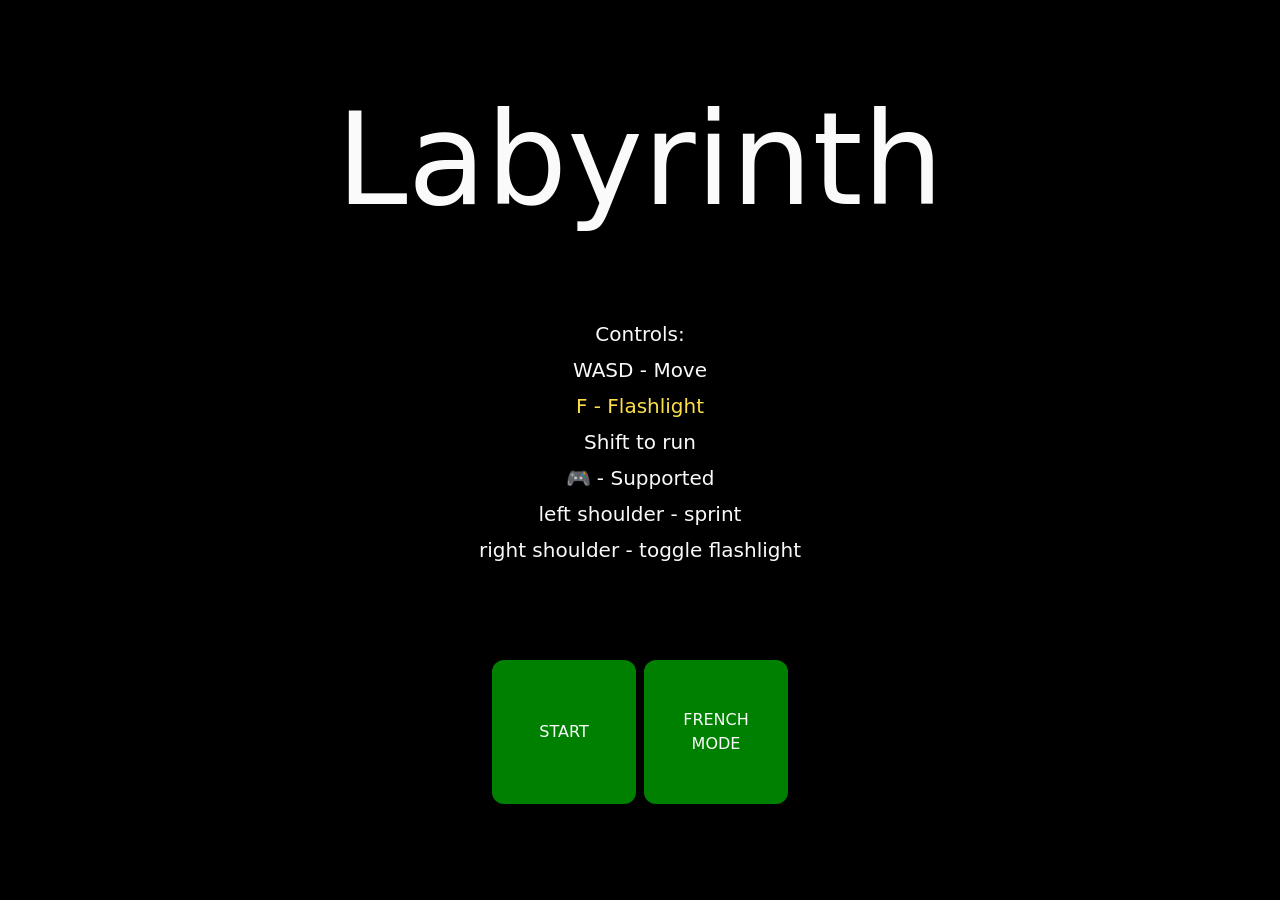
<file: index.html>
<!DOCTYPE html>
<html lang="en">
  <head>
    <meta charset="UTF-8" />
    <meta name="viewport" content="width=device-width, initial-scale=1.0" />
    <script type="module" crossorigin src="/assets/index-BLLJZjrO.js"></script>
    <link rel="stylesheet" crossorigin href="/assets/index-CUTJEWu5.css">
  </head>
  <body class="fullbody overflow-hidden">
    <div id="root" style="height: 100%!important;"></div>
  </body>
</html>
</file>
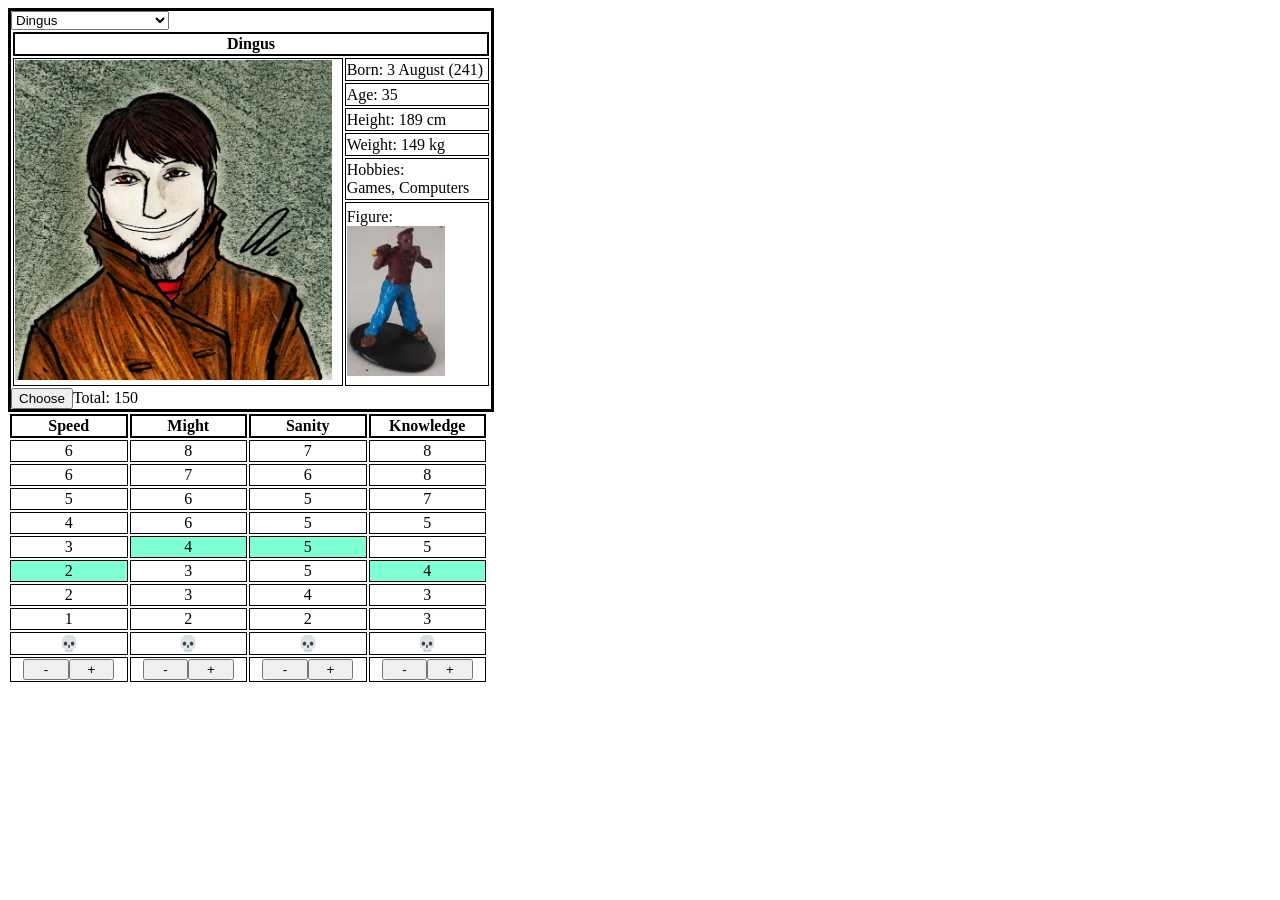
<file: hauntedhouse/index.html>
<!DOCTYPE html>
<html lang="en">
<head>
    <meta charset="UTF-8">
    <title>Haunted house on the hill helper</title>
</head>
<style>
    div {
        border-style: solid;
        border-color: black;
    }
    th {
        border-style: solid;
        border-color: black;
        border-width: 2px;
    }
    td {
        border-style: solid;
        border-color: black;
        border-width: 1px;
    }
    .chosen{
        background: aquamarine;
    }

</style>
<body>
<span id="papa">
<div id="infobox" style="max-width: 480px">
    <select name="Investigators" id="invest" onchange="updateInfobox()"></select>
    <table style="width: 100%">
        <tr>
            <th id="inv-name" colspan=2></th>
        </tr>
        <tr>
            <td rowspan=6><img id="inv-image" style="max-height: 320px"></td>

            <td id="inv-bday"></td>
        </tr>
        <tr>
            <td id="inv-age">Age:</td>
        </tr>
        <tr>
            <td id="inv-height">Height:</td>
        </tr>
        <tr>
            <td id="inv-weight">Weight:</td>
        </tr>
        <tr>
            <td id="inv-hobbies">Hobbies:</td>
        </tr>
        <tr>
            <td>Figure:<br><img id="inv-figure" style="max-height: 150px" src=""></td>
        </tr>
    </table>
    <span id="hidebox"><button onclick="hideInfobox()">Choose</button><span id="inv-total"></span></span>
</div>
<table style="width: 480px" id="stats">
    <tr>
        <th style="width: 25%">Speed</th><th style="width: 25%">Might</th><th style="width: 25%">Sanity</th><th style="width: 25%">Knowledge</th>
    </tr>
</table>
<script src="./investigators.js"></script>
<script>
  investigators.forEach(AddToSelect);
  BuildTable();
  updateInfobox();
</script>
</span>
</body>
</html>
</file>
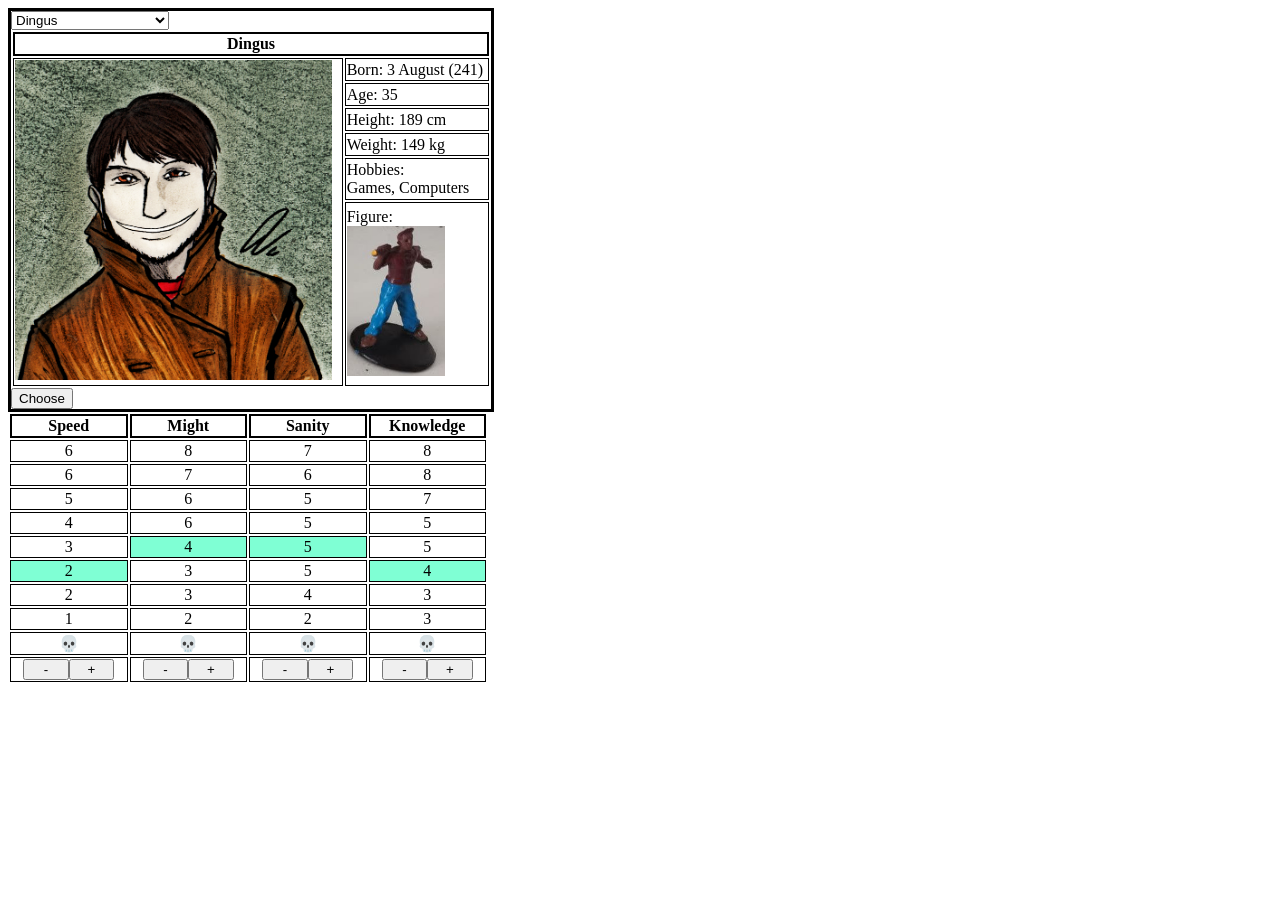
<file: hauntedhouse/investigators/index.html>
<!DOCTYPE html>
<html lang="en">
<head>
    <meta charset="UTF-8">
    <title>Haunted house on the hill helper</title>
</head>
<style>
    div {
        border-style: solid;
        border-color: black;
    }
    th {
        border-style: solid;
        border-color: black;
        border-width: 2px;
    }
    td {
        border-style: solid;
        border-color: black;
        border-width: 1px;
    }
    .chosen{
        background: aquamarine;
    }

</style>
<body>
<span id="papa">
<div id="infobox" style="max-width: 480px">
    <select name="Investigators" id="invest" onchange="updateInfobox()"></select>
    <table style="width: 100%">
        <tr>
            <th id="inv-name" colspan=2></th>
        </tr>
        <tr>
            <td rowspan=6><img id="inv-image" style="max-height: 320px"></td>

            <td id="inv-bday"></td>
        </tr>
        <tr>
            <td id="inv-age">Age:</td>
        </tr>
        <tr>
            <td id="inv-height">Height:</td>
        </tr>
        <tr>
            <td id="inv-weight">Weight:</td>
        </tr>
        <tr>
            <td id="inv-hobbies">Hobbies:</td>
        </tr>
        <tr>
            <td>Figure:<br><img id="inv-figure" style="max-height: 150px" src=""></td>
        </tr>
    </table>
    <span id="hidebox"><button onclick="hideInfobox()">Choose</button><span id="inv-total"></span></span>
</div>
<table style="width: 480px" id="stats">
    <tr>
        <th style="width: 25%">Speed</th><th style="width: 25%">Might</th><th style="width: 25%">Sanity</th><th style="width: 25%">Knowledge</th>
    </tr>
</table>
<script src="investigators.js"></script>
<script>
  investigators.forEach(AddToSelect);
  BuildTable();
  updateInfobox();
</script>
</span>
</body>
</html>
</file>
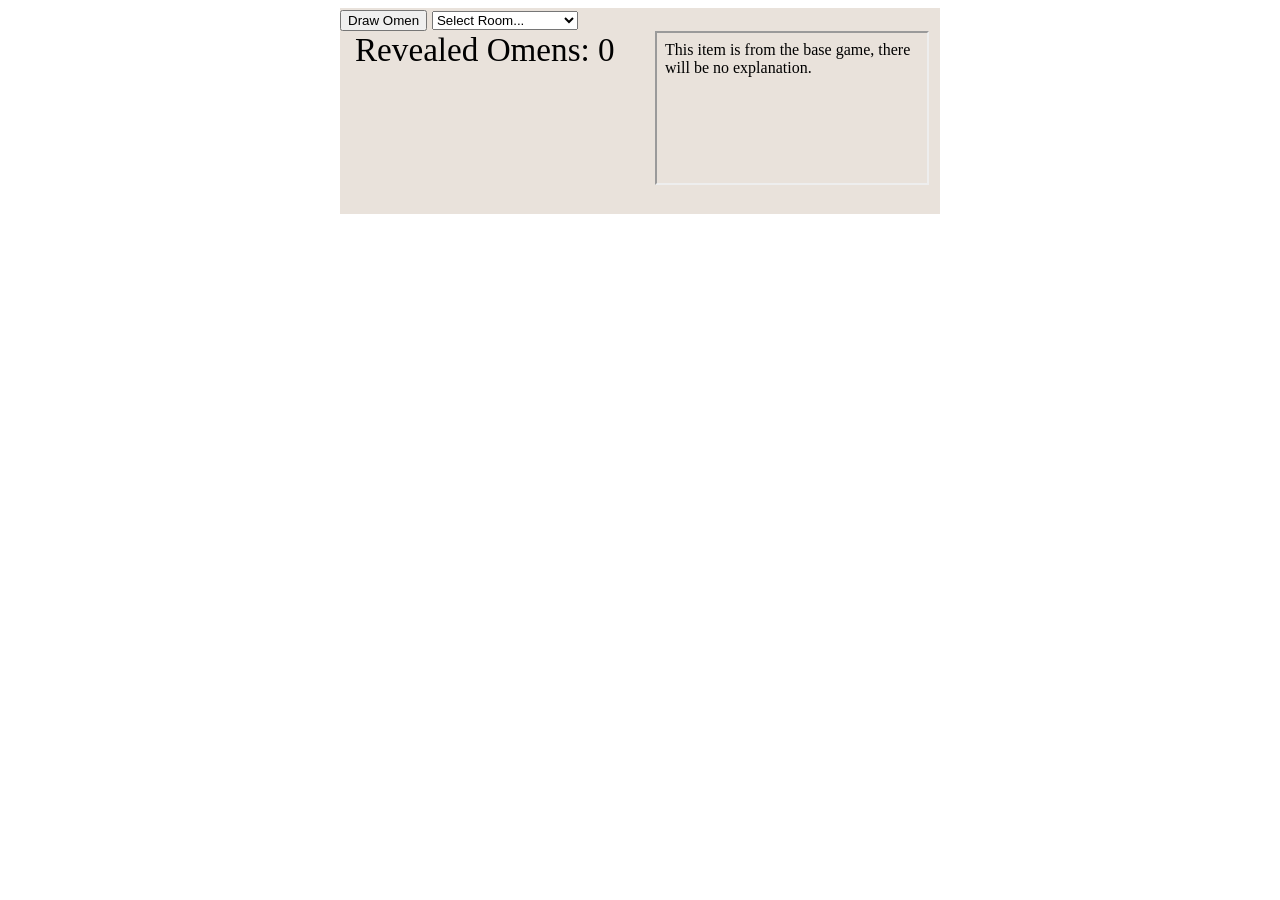
<file: hauntedhouse/omens/index.html>
<!DOCTYPE html>
<html lang="en">
<head>
    <meta charset="UTF-8">
    <title>Omens</title>
</head>
<style>

    .bignfat{
        font-size: xx-large;
    }
    div{
        font-size: larger;
    }
    .parent { display: flex; }
    .parent > div {margin: 0 auto; align-items: stretch; height: 100%; width:45%; }
	.tip{
		margin: 0 auto;
		max-width: 500px;
		background: #e9e2db;
	}
</style>
<body>
<div class="tip" style="margin: 0 auto; max-width: 600px">
<button onclick="addOmen()">Draw Omen</button>
<select id="room" onchange="getHaunt()">
    <option value="NULL">Select Room...</option>
    <option value="Abandoned_Room">Abandoned Room</option>
    <option value="Balcony">Balcony</option>
    <option value="Catacombs">Catacombs</option>
    <option value="Charred_Room">Charred Room</option>
    <option value="Dining_Room">Dining Room</option>
    <option value="Furnace_Room">Furnace Room</option>
    <option value="Gallery">Gallery</option>
    <option value="Gymnasium">Gymnasium</option>
    <option value="Junk_Room">Junk Room</option>
    <option value="Kitchen">Kitchen</option>
    <option value="Master_Bedroom">Master Bedroom</option>
    <option value="Pentagram_Chamber">Pentagram Chamber</option>
    <option value="Servants_Quarters">Servant's Quarters</option>
</select>
<div class="parent">
        <div id="omens" >
            <div>Revealed Omens: <span id="omenCount">0</span></div>
        </div>
    <div>
        <iframe id="expl" width="100%" height="100%" src="description/basic.html"></iframe>
    </div>
</div>
<script src="./omens.js"></script><br>
<span class="bignfat" id="haunt"></span>
</div>
	<script>

</script>
</body>
</html>
</file>
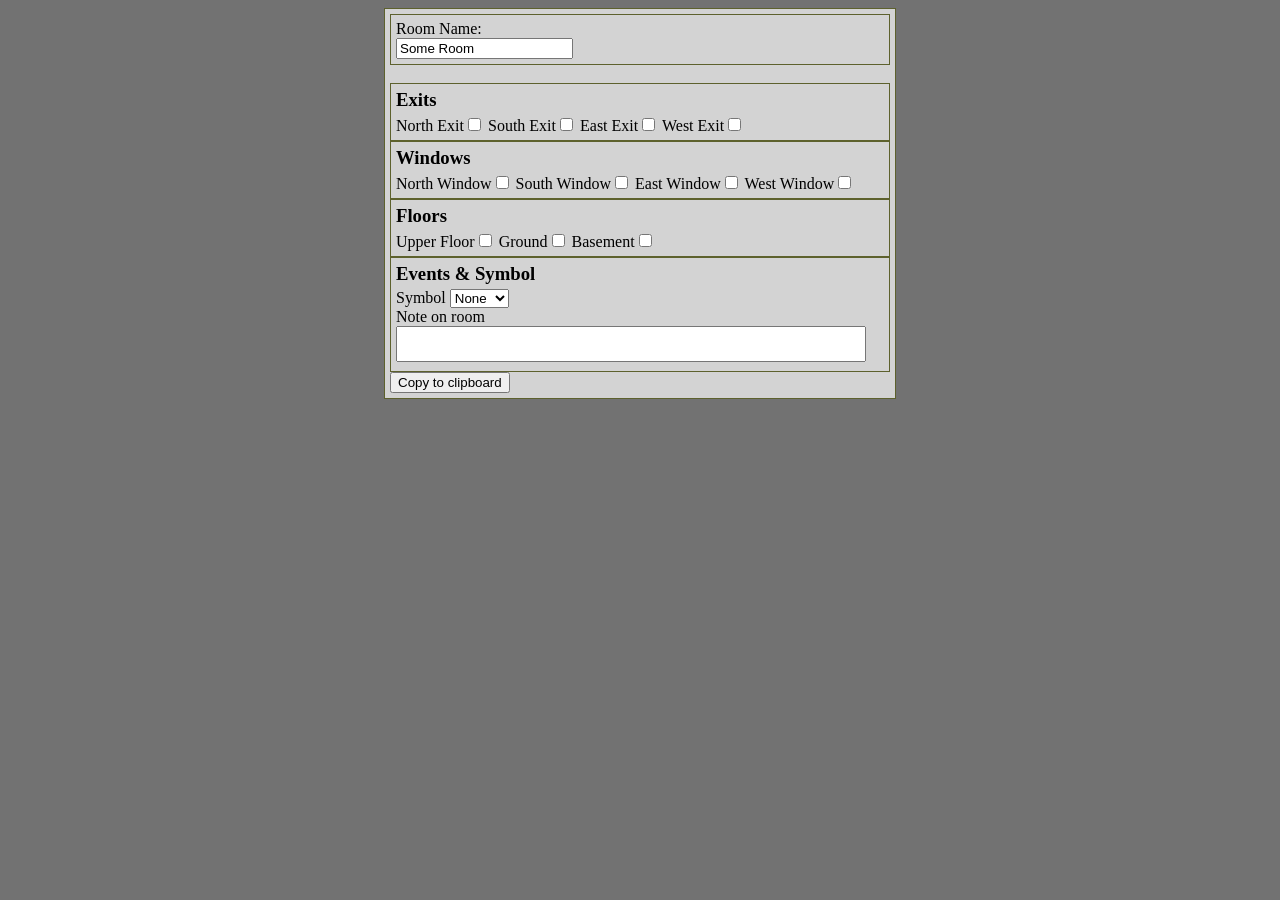
<file: hauntedhouse/tilemaker/index.html>
<!DOCTYPE html>
<html lang="en">
<head>
	<meta charset="UTF-8">
	<title>Title</title>
</head>
<style>
	div {	margin: 0 auto;
		max-width: 500px;
		height: 100%;
		padding: 5px;
		border: #5d612d solid 1px;
		background: lightgray;
		background-size: 100%;
	}
	body {
		background: #727272;
	}
	h3{
		margin-top: 0;
		margin-bottom: 4px;
	}
</style>
<body>
<div>
<div><label for="room_name">Room Name:</label><br>
<input type="text" id="room_name" value="Some Room"/>
</div><br>
	<div>
		<h3>Exits</h3>
		<label for="north">North Exit</label><input id="north" type="checkbox"/>
		<label for="south">South Exit</label><input id="south" type="checkbox"/>
		<label for="east">East Exit</label><input id="east" type="checkbox"/>
		<label for="west">West Exit</label><input id="west" type="checkbox"/>
	</div>
	<div>
		<h3>Windows</h3>
<label for="north-window">North Window</label><input id="north-window" type="checkbox"/>
<label for="south-window">South Window</label><input id="south-window" type="checkbox"/>
<label for="east-window">East Window</label><input id="east-window" type="checkbox"/>
<label for="west-window">West Window</label><input id="west-window" type="checkbox"/>
	</div>
	<div>
		<h3>Floors</h3>
		<label for="upper">Upper Floor</label><input id="upper" type="checkbox">
		<label for="ground">Ground</label><input id="ground" type="checkbox">
		<label for="basement">Basement</label><input id="basement" type="checkbox">
	</div>
	<div>
		<h3>Events & Symbol</h3>
		<label for="symbol">Symbol</label>
		<select id="symbol">
			<option>None</option>
			<option value="OMEN">Omen</option>
			<option value="ITEM">Item</option>
			<option value="EVENT">Event</option>
		</select><br>
		<label for="notes">Note on room</label><br><textarea id="notes" style="width: 95%;resize: none"></textarea>
	</div>
	<button onclick="makeClipboard()">Copy to clipboard</button>
</div>
<script>
	function makeClipboard() {
		let out = "```js\n";
		let roomName = document.getElementById("room_name").value;
		let roomId = roomName.toLowerCase().replaceAll(" ","_").replaceAll("'",'');
		out += `${roomId}:{\n\tid:"${roomId}",\n\tname:"${roomName}",\n`
		let exits = [];
		if(document.getElementById("north").checked)
			exits.push(0);
		if(document.getElementById("east").checked)
			exits.push(1);
		if(document.getElementById("south").checked)
			exits.push(2);
		if(document.getElementById("west").checked)
			exits.push(3);
		out += `\texits: [${exits.join(", ")}],\n`
		let windows = [];
		if(document.getElementById("north-window").checked)
			windows.push(0);
		if(document.getElementById("east-window").checked)
			windows.push(1);
		if(document.getElementById("south-window").checked)
			windows.push(2);
		if(document.getElementById("west-window").checked)
			windows.push(3);
		if(windows.length>0)
			out += `windows: [${windows.join(", ")}],\n`
		let floors = [];
		if(document.getElementById("upper").checked)
			floors.push('"upper"');
		if(document.getElementById("ground").checked)
			floors.push('"ground"');
		if(document.getElementById("basement").checked)
			floors.push('"basement"');
		out += `\tfloors: [${floors.join(", ")}],\n`
		const omens =  document.getElementById("symbol");
		let val = omens.item( omens.selectedIndex).value;
		if(val !== "None")
			out += `\tsymbols: [symbols.${val}],\n`
		out += "}```\n";
		out += document.getElementById("notes").value;
		navigator.clipboard.writeText(out);
	}
</script>
</body>
</html>
</file>
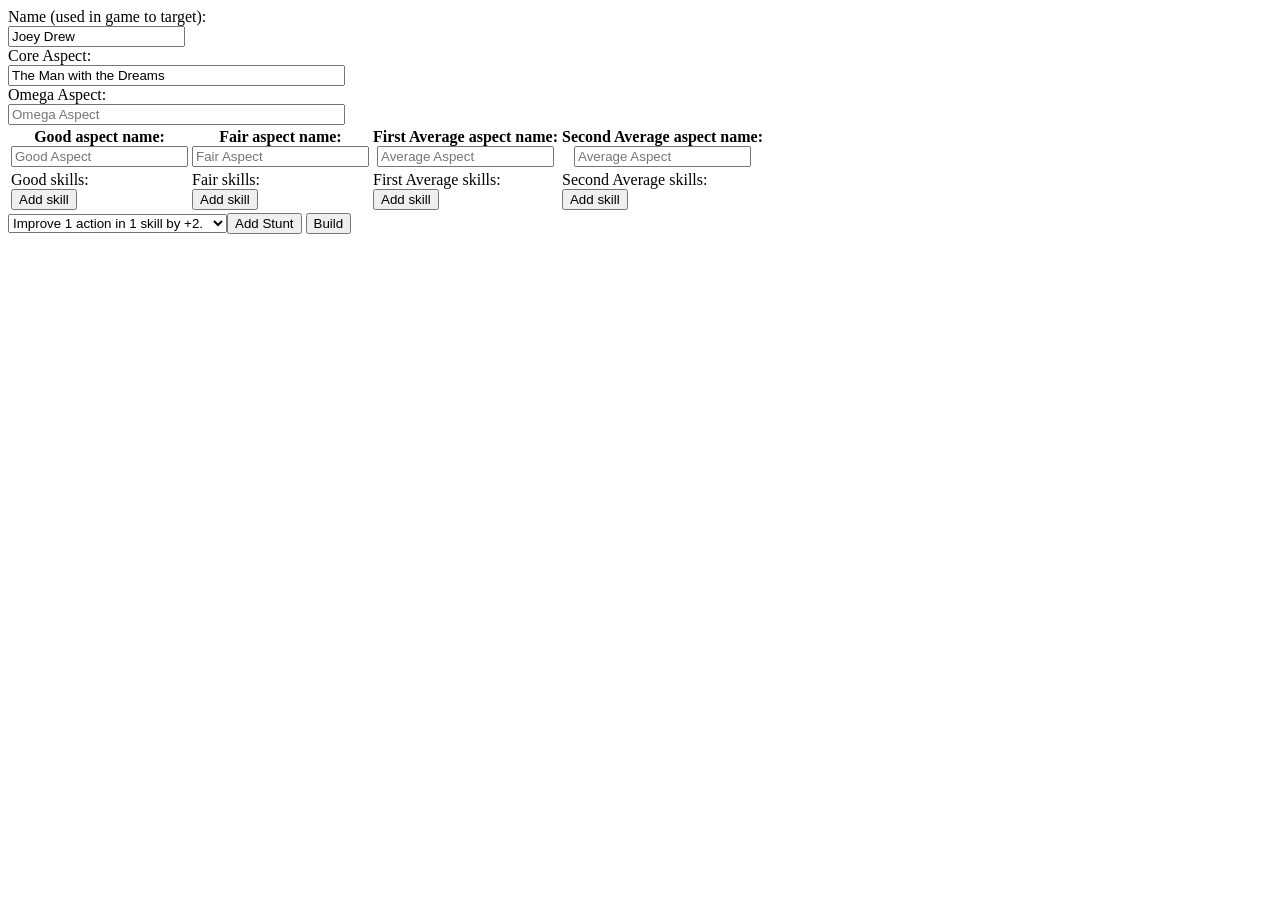
<file: Joedventure.html>
<!DOCTYPE html>
<html>
<body>
<label for="char_name">Name (used in game to target):</label><br>
<input type="text" id="char_name" value="Joey Drew"/><br>
<label for="core_aspect">Core Aspect:</label><br>
<input type="text" id="core_aspect" value="The Man with the Dreams" size="40" placeholder="Core Aspect"/><br>
<label for="omega_aspect">Omega Aspect:</label><br>
<input type="text" id="omega_aspect" value="" size="40" placeholder="Omega Aspect"/><br>
<table>
	<tr>
		<th><label for="good_aspect">Good aspect name:</label><br><input type="text" id="good_aspect" value="" placeholder="Good Aspect"></input></th>
		<th><label for="fair_aspect">Fair aspect name:</label><br><input type="text" id="fair_aspect" value="" placeholder="Fair Aspect"></input></th>
		<th><label for="average_aspect_one">First Average aspect name:</label><br><input type="text" id="average_aspect_one" value="" placeholder="Average Aspect"></input></th>
		<th><label for="average_aspect_two">Second Average aspect name:</label><br><input type="text" id="average_aspect_two" placeholder="Average Aspect" value=""></input></th>
	</tr>
	<tr>
		<td style="vertical-align: top"><label for="good_skills">Good skills:</label><br><div id="good_skills"></div>
		<button type="button" onclick="addskill('good_skills')">Add skill</button></td>
		<td style="vertical-align: top"><label for="fair_skills">Fair skills:</label><br><div id="fair_skills"></div>
		<button type="button" onclick="addskill('fair_skills')">Add skill</button></td>
		<td style="vertical-align: top"><label for="average_skills_one">First Average skills:</label><br><div id="average_skills_one"></div>
		<button type="button" onclick="addskill('average_skills_one')">Add skill</button></td>
		<td style="vertical-align: top"><label for="average_skills_two">Second Average skills:</label><br><div id="average_skills_two"></div>
		<button type="button" onclick="addskill('average_skills_two')">Add skill</button></td>
	</tr>
</table>
<div id="stunts"></div>
<select id="stunttype" selectedIndex="0">
	<option value="ImproveStunt1">Improve 1 action in 1 skill by +2.</option>
	<option value="ImproveStunt2">Improve 2 actions in 1 skill by +1.</option>
	<option value="ExtendStunt">Add 1 action to a skill</option>
	<option value="SignatureAspect">Signature Aspect</option>
	<option value="">Other kind of stunt</option>
</select><button type="button" onclick="addStunt()">Add Stunt</button>
<div id="templates" style="display:none"><div placeholder="type" id="templateImproveStunt1"><input type="hidden" placeholder="type" value="ImproveStunt">Improve Stunt (type 1) </input><input type="text" id="name" placeholder="name" size="40"><input type="text" id="description" placeholder="description" size ="40"></input></input><input type="text" id="skill"placeholder="associated_skill"></input><input type="text" placeholder="actions"></input></div><div id="templateImproveStunt2"><input type="hidden" placeholder="type" value="ImproveStunt">Improve Stunt (type 2) </input><input type="text" id="name" placeholder="name" size="40"><input type="text" id="description" placeholder="description" size ="40"></input></input><input type="text" id="skill"placeholder="associated_skill"></input><input type="text" placeholder="actions"></input><input type="text" placeholder="actions"></input></div><div id="templateExtendStund"><input type="hidden" placeholder="type" value="ExtendStunt">Extend Stunt </input><input type="text" id="name" placeholder="name" size="40"></input><input type="text" id="description" placeholder="description" size ="40"></input><input type="text" id="skill"placeholder="associated_skill"></input><input type="text" placeholder="action"></input></div><div id="templateSignatureAspect"><input type="hidden" placeholder="type" value="SignatureAspectStunt">Signature Aspect </input><input type="text" id="name" placeholder="name" size="40"></input></div><div id="templateStunt"><input type="hidden" placeholder="type" value="Stunt">Other Stunt </input><input type="text" id="name" placeholder="name" size="40"></input><input type="text" id="description" placeholder="description" size ="40"></input></div></div>
<button onclick="build()">Build</button>
<div id="build"></div>
<script>
function addskill(tier) {
    var bigdiv = document.getElementById(tier);
    var tinydiv = document.createElement("div");
    tinydiv.style.verticalAlign = "top";
    var skillname = document.createElement("input");
    skillname.type="text";
    skillname.size = "10";
    skillname.classname = "skillname";
    skillname.placeholder = "Skill Name";
    var skilllevel = document.createElement("input");
    skilllevel.type="number";
    skilllevel.id = "skilllevel";
    skilllevel.min = "0";
    skilllevel.max = "2";
    skilllevel.defaultValue = "0";
    skilllevel.size = "1";
	var delbutn = document.createElement("button");
	delbutn.innerHTML = "Delete";
	delbutn.onclick  = function(){bigdiv.removeChild(tinydiv)};
    tinydiv.appendChild(skillname);
    tinydiv.appendChild(skilllevel);
    tinydiv.appendChild(delbutn);
    bigdiv.appendChild(tinydiv);
}
function addStunt(){
	var bigdiv = document.getElementById("stunts");
    var tinydiv = document.getElementById("templates").childNodes[document.getElementById("stunttype").selectedIndex].cloneNode(true);
	var delbutn = document.createElement("button");
	delbutn.innerHTML = "Delete";
	delbutn.onclick  = function(){bigdiv.removeChild(tinydiv)};
    tinydiv.appendChild(delbutn);
    bigdiv.appendChild(tinydiv);

}
function getSkills(tier){
	var skills = {};
	document.getElementById(tier).childNodes.forEach(appendTo,skills);
	return skills;
	}
function appendTo(val,index){
	this[val.getElementsByTagName("input")[0].value] = val.getElementsByTagName("input")[1].value;
}
function appStunt(val){
	ins = {};
	val.childNodes.forEach(function(v){
		console.log(v.tagName);
		if(v.tagName === "INPUT"){
			if(v.placeholder === "actions"){
				if(this[v.placeholder]){
				this[v.placeholder].push(v.value);
				}
				else
					this[v.placeholder] = [v.value];

			}
			else{
				this[v.placeholder] = v.value;
			}
			};
	},ins)
	this.push(ins);
}
function build(){
	var bigdiv = document.getElementById("build");
	var goodasp = document.getElementById("good_aspect");
	var joey = {name:document.getElementById("char_name").value,"core aspect":document.getElementById("core_aspect").value,"omega aspect":document.getElementById("omega_aspect").value};
	var gasp = {};
	if(goodasp.value !== ""){
		gasp = {name:goodasp.value};
		gasp["skills"] = getSkills("good_skills");
		joey["good mode"] = gasp;
	}
	goodasp = document.getElementById("fair_aspect");
	if(goodasp.value !== ""){
		gasp = {name:goodasp.value};
		gasp["skills"] = getSkills("fair_skills");
		joey["fair mode"] = gasp;
	}
	goodasp = document.getElementById("average_aspect_one");
	if(goodasp.value !== ""){
		gasp = {name:goodasp.value};
		gasp["skills"] = getSkills("average_skills_one");
		joey["average mode one"] = gasp;
	}
	goodasp = document.getElementById("average_aspect_two");
	if(goodasp.value !== ""){
		gasp = {name:goodasp.value};
		gasp["skills"] = getSkills("average_skills_two");
		joey["average mode two"] = gasp;
	};
	joey.stunts = [];
	document.getElementById("stunts").childNodes.forEach(appStunt,joey.stunts);
	bigdiv.innerHTML = JSON.stringify(joey, null, '&emsp;').replace(/\n/g,'<br>');
}
</script>
</body>
</html>
</file>
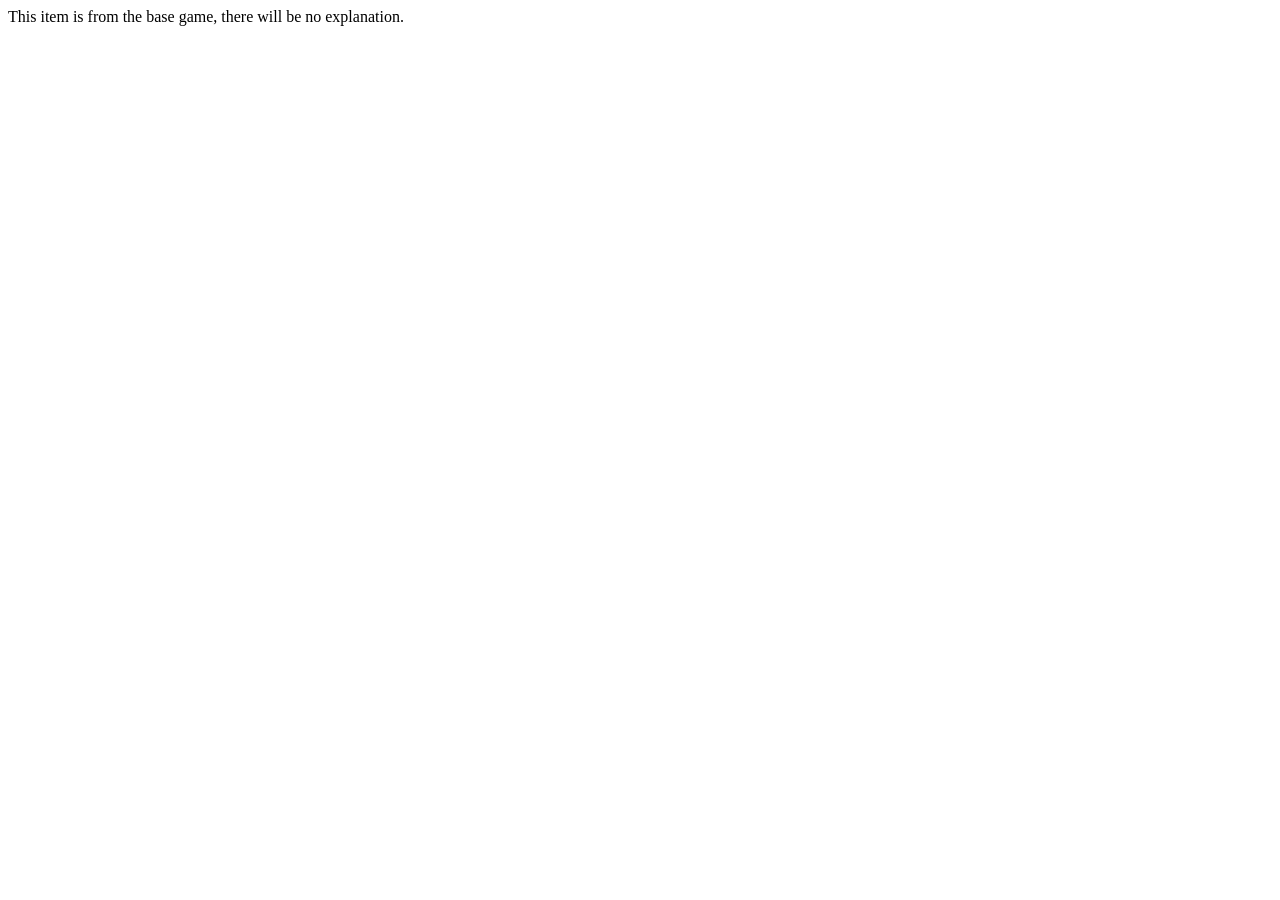
<file: hauntedhouse/omens/basic.html>
<!DOCTYPE HTML PUBLIC "-//W3C//DTD HTML 4.01 Transitional//EN"
        "http://www.w3.org/TR/html4/loose.dtd">
<html>
<head>
    <title>Basic</title>
</head>
<body>
This item is from the base game, there will be no explanation.
</body>
</html>
</file>
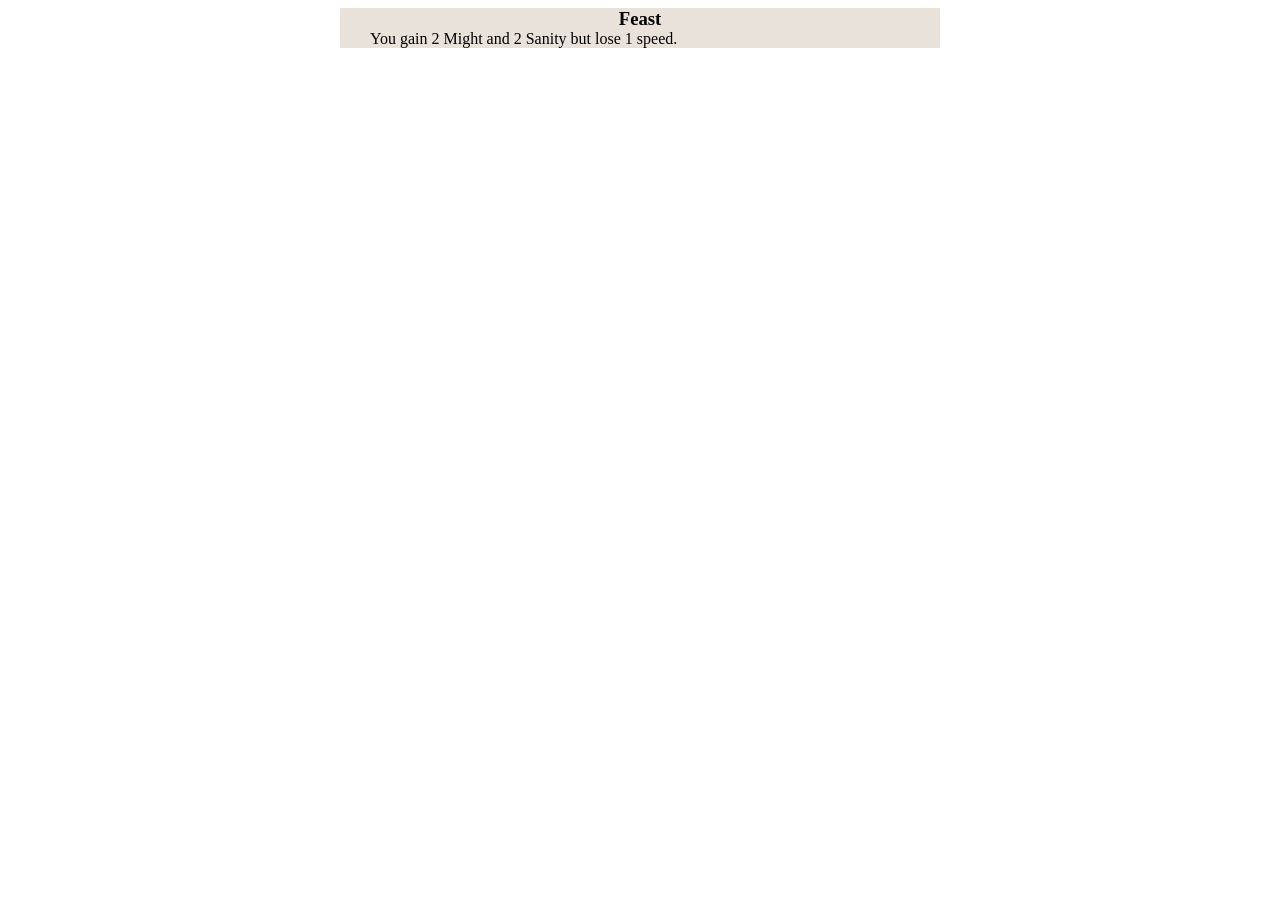
<file: hauntedhouse/omens/description/feast.html>
<!DOCTYPE html>
<html lang="en">
<head>
	<meta charset="UTF-8">
	<title>Feast</title>
	<link rel="stylesheet" href="omen.css">
</head>
<body>
<div>
	<h3>Feast</h3>
	<p>You gain 2 Might and 2 Sanity but lose 1 speed.</p>
</div>

</body>
</html>
</file>
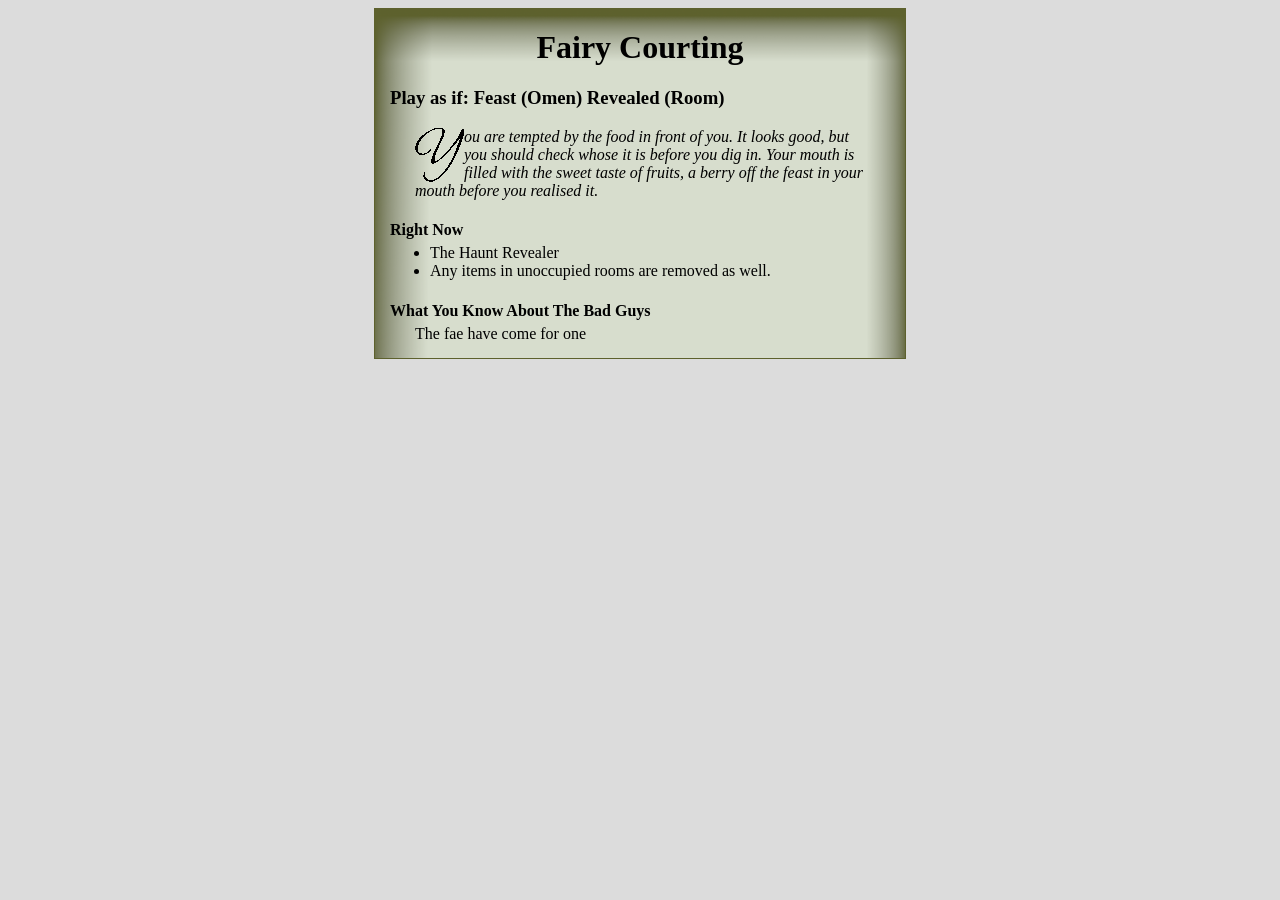
<file: hauntedhouse/omens/haunts/lexiebday_survivor.html>
<!DOCTYPE html>
<html lang="en">
<head>
	<meta charset="UTF-8">
	<title>Fairy Courting</title>
	<link rel="stylesheet" href="haunts.css">
</head>
<body>
<div class="top-survive">
	<h1 style="text-align: center">Fairy Courting</h1>
	<h3>Play as if: Feast (Omen) Revealed (Room)</h3>
	<p class="quote" >
		<img src="letters/Y.png" style="float:left; margin:0" alt="Y">ou are tempted by the food in front
		of you. It looks good, but you should check whose it is before you dig in. Your mouth is filled
		with the sweet taste of fruits, a berry off the feast in your mouth before you realised it.
	</p>
	<h4>Right Now</h4>
	<ul>
		<li>The Haunt Revealer</li>
		<li>Any items in unoccupied rooms are removed as well.</li>
	</ul>
	<h4>What You Know About The Bad Guys</h4>
	<p>The fae have come for one</p>
</div>
</body>
</html>
</file>
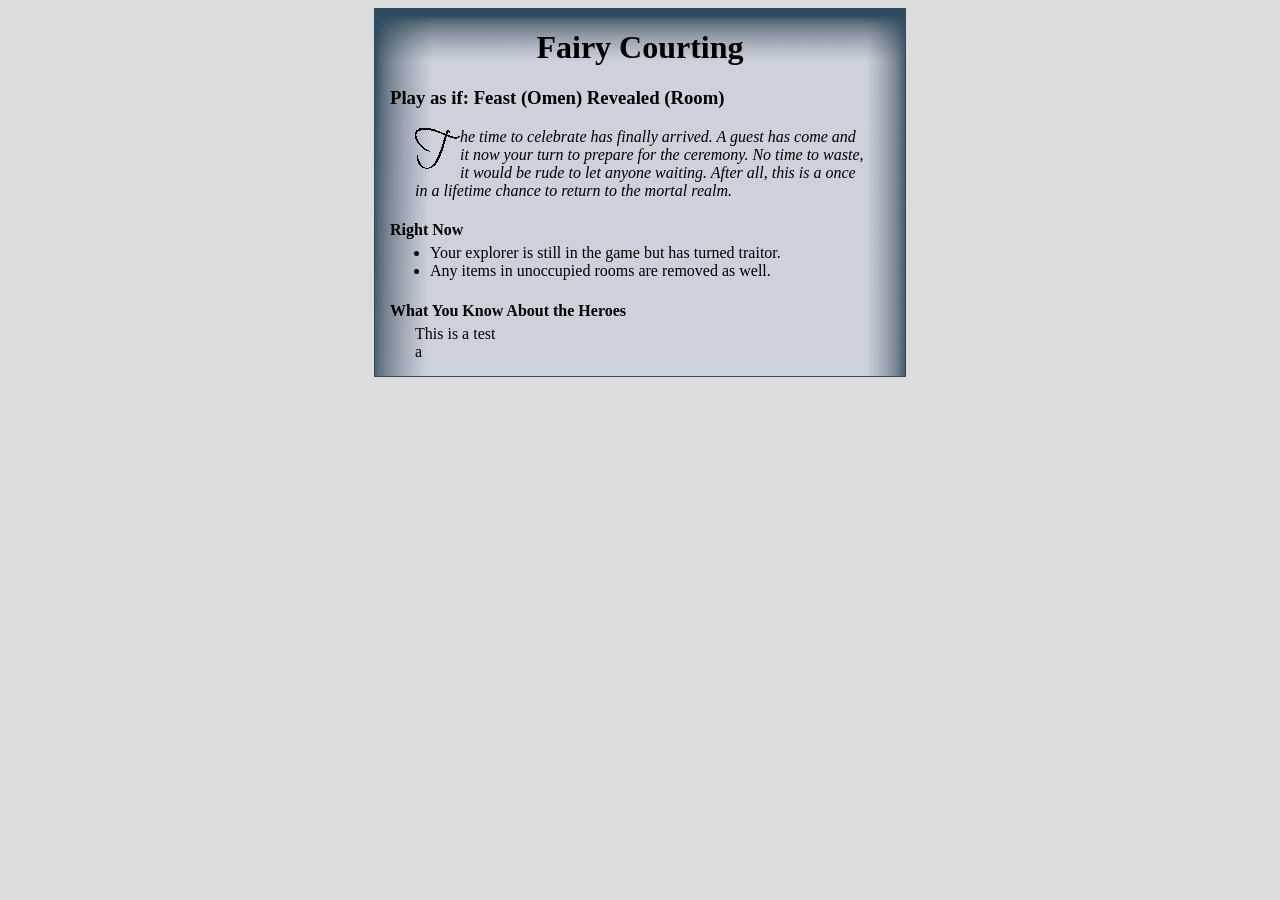
<file: hauntedhouse/omens/haunts/lexiebday_traitor.html>
<!DOCTYPE html>
<html lang="en">
<head>
	<meta charset="UTF-8">
	<title>Fairy Courting</title>
	<link rel="stylesheet" href="haunts.css">
</head>
<body>
<div class="top-traitor">
	<h1 style="text-align: center">Fairy Courting</h1>
	<h3>Play as if: Feast (Omen) Revealed (Room)</h3>
	<p class="quote" >
		<img src="letters/T.png" style="float:left;margin:0">he time to celebrate has finally
		arrived. A guest has come and it now your turn to prepare for the ceremony. No time to waste,
		it would be rude to let anyone waiting. After all, this is a once in a lifetime chance to
		return to the mortal realm.
	</p>
	<h4>Right Now</h4>
	<ul style="margin: 0">
		<li>Your explorer is still in the game but has turned traitor.</li>
		<li>Any items in unoccupied rooms are removed as well.</li>
	</ul>
	<h4>What You Know About the Heroes</h4>
	<p>This is a test<br>a</p>
</div>
</body>
</html>
</file>
<file: assets/index-CUTJEWu5.css>
*,:before,:after{box-sizing:border-box;border-width:0;border-style:solid;border-color:#e5e7eb}:before,:after{--tw-content: ""}html,:host{line-height:1.5;-webkit-text-size-adjust:100%;-moz-tab-size:4;-o-tab-size:4;tab-size:4;font-family:ui-sans-serif,system-ui,sans-serif,"Apple Color Emoji","Segoe UI Emoji",Segoe UI Symbol,"Noto Color Emoji";font-feature-settings:normal;font-variation-settings:normal;-webkit-tap-highlight-color:transparent}body{margin:0;line-height:inherit}hr{height:0;color:inherit;border-top-width:1px}abbr:where([title]){-webkit-text-decoration:underline dotted;text-decoration:underline dotted}h1,h2,h3,h4,h5,h6{font-size:inherit;font-weight:inherit}a{color:inherit;text-decoration:inherit}b,strong{font-weight:bolder}code,kbd,samp,pre{font-family:ui-monospace,SFMono-Regular,Menlo,Monaco,Consolas,Liberation Mono,Courier New,monospace;font-feature-settings:normal;font-variation-settings:normal;font-size:1em}small{font-size:80%}sub,sup{font-size:75%;line-height:0;position:relative;vertical-align:baseline}sub{bottom:-.25em}sup{top:-.5em}table{text-indent:0;border-color:inherit;border-collapse:collapse}button,input,optgroup,select,textarea{font-family:inherit;font-feature-settings:inherit;font-variation-settings:inherit;font-size:100%;font-weight:inherit;line-height:inherit;color:inherit;margin:0;padding:0}button,select{text-transform:none}button,[type=button],[type=reset],[type=submit]{-webkit-appearance:button;background-color:transparent;background-image:none}:-moz-focusring{outline:auto}:-moz-ui-invalid{box-shadow:none}progress{vertical-align:baseline}::-webkit-inner-spin-button,::-webkit-outer-spin-button{height:auto}[type=search]{-webkit-appearance:textfield;outline-offset:-2px}::-webkit-search-decoration{-webkit-appearance:none}::-webkit-file-upload-button{-webkit-appearance:button;font:inherit}summary{display:list-item}blockquote,dl,dd,h1,h2,h3,h4,h5,h6,hr,figure,p,pre{margin:0}fieldset{margin:0;padding:0}legend{padding:0}ol,ul,menu{list-style:none;margin:0;padding:0}dialog{padding:0}textarea{resize:vertical}input::-moz-placeholder,textarea::-moz-placeholder{opacity:1;color:#9ca3af}input::placeholder,textarea::placeholder{opacity:1;color:#9ca3af}button,[role=button]{cursor:pointer}:disabled{cursor:default}img,svg,video,canvas,audio,iframe,embed,object{display:block;vertical-align:middle}img,video{max-width:100%;height:auto}[hidden]{display:none}*,:before,:after{--tw-border-spacing-x: 0;--tw-border-spacing-y: 0;--tw-translate-x: 0;--tw-translate-y: 0;--tw-rotate: 0;--tw-skew-x: 0;--tw-skew-y: 0;--tw-scale-x: 1;--tw-scale-y: 1;--tw-pan-x: ;--tw-pan-y: ;--tw-pinch-zoom: ;--tw-scroll-snap-strictness: proximity;--tw-gradient-from-position: ;--tw-gradient-via-position: ;--tw-gradient-to-position: ;--tw-ordinal: ;--tw-slashed-zero: ;--tw-numeric-figure: ;--tw-numeric-spacing: ;--tw-numeric-fraction: ;--tw-ring-inset: ;--tw-ring-offset-width: 0px;--tw-ring-offset-color: #fff;--tw-ring-color: rgb(59 130 246 / .5);--tw-ring-offset-shadow: 0 0 #0000;--tw-ring-shadow: 0 0 #0000;--tw-shadow: 0 0 #0000;--tw-shadow-colored: 0 0 #0000;--tw-blur: ;--tw-brightness: ;--tw-contrast: ;--tw-grayscale: ;--tw-hue-rotate: ;--tw-invert: ;--tw-saturate: ;--tw-sepia: ;--tw-drop-shadow: ;--tw-backdrop-blur: ;--tw-backdrop-brightness: ;--tw-backdrop-contrast: ;--tw-backdrop-grayscale: ;--tw-backdrop-hue-rotate: ;--tw-backdrop-invert: ;--tw-backdrop-opacity: ;--tw-backdrop-saturate: ;--tw-backdrop-sepia: }::backdrop{--tw-border-spacing-x: 0;--tw-border-spacing-y: 0;--tw-translate-x: 0;--tw-translate-y: 0;--tw-rotate: 0;--tw-skew-x: 0;--tw-skew-y: 0;--tw-scale-x: 1;--tw-scale-y: 1;--tw-pan-x: ;--tw-pan-y: ;--tw-pinch-zoom: ;--tw-scroll-snap-strictness: proximity;--tw-gradient-from-position: ;--tw-gradient-via-position: ;--tw-gradient-to-position: ;--tw-ordinal: ;--tw-slashed-zero: ;--tw-numeric-figure: ;--tw-numeric-spacing: ;--tw-numeric-fraction: ;--tw-ring-inset: ;--tw-ring-offset-width: 0px;--tw-ring-offset-color: #fff;--tw-ring-color: rgb(59 130 246 / .5);--tw-ring-offset-shadow: 0 0 #0000;--tw-ring-shadow: 0 0 #0000;--tw-shadow: 0 0 #0000;--tw-shadow-colored: 0 0 #0000;--tw-blur: ;--tw-brightness: ;--tw-contrast: ;--tw-grayscale: ;--tw-hue-rotate: ;--tw-invert: ;--tw-saturate: ;--tw-sepia: ;--tw-drop-shadow: ;--tw-backdrop-blur: ;--tw-backdrop-brightness: ;--tw-backdrop-contrast: ;--tw-backdrop-grayscale: ;--tw-backdrop-hue-rotate: ;--tw-backdrop-invert: ;--tw-backdrop-opacity: ;--tw-backdrop-saturate: ;--tw-backdrop-sepia: }.pointer-events-auto{pointer-events:auto}.relative{position:relative}.flex{display:flex}.size-1{width:.25rem;height:.25rem}.h-36{height:9rem}.h-\[inherit\]{height:inherit}.h-fit{height:-moz-fit-content;height:fit-content}.h-full{height:100%}.h-screen{height:100vh}.w-36{width:9rem}.w-full{width:100%}@keyframes pulse{50%{opacity:.5}}.animate-pulse{animation:pulse 2s cubic-bezier(.4,0,.6,1) infinite}.resize{resize:both}.flex-col{flex-direction:column}.flex-wrap{flex-wrap:wrap}.place-content-center{place-content:center}.items-center{align-items:center}.justify-center{justify-content:center}.gap-2{gap:.5rem}.overflow-hidden{overflow:hidden}.rounded-xl{border-radius:.75rem}.bg-black{--tw-bg-opacity: 1;background-color:rgb(0 0 0 / var(--tw-bg-opacity))}.bg-dingusGreen{--tw-bg-opacity: 1;background-color:rgb(0 128 0 / var(--tw-bg-opacity))}.bg-gradient-to-r{background-image:linear-gradient(to right,var(--tw-gradient-stops))}.from-blue-800{--tw-gradient-from: #1e40af var(--tw-gradient-from-position);--tw-gradient-to: rgb(30 64 175 / 0) var(--tw-gradient-to-position);--tw-gradient-stops: var(--tw-gradient-from), var(--tw-gradient-to)}.via-red-50{--tw-gradient-to: rgb(254 242 242 / 0) var(--tw-gradient-to-position);--tw-gradient-stops: var(--tw-gradient-from), #fef2f2 var(--tw-gradient-via-position), var(--tw-gradient-to)}.to-red-800{--tw-gradient-to: #991b1b var(--tw-gradient-to-position)}.bg-cover{background-size:cover}.bg-center{background-position:center}.p-2{padding:.5rem}.pl-4{padding-left:1rem}.pr-4{padding-right:1rem}.pt-24{padding-top:6rem}.text-9xl{font-size:8rem;line-height:1}.text-xl{font-size:1.25rem;line-height:1.75rem}.uppercase{text-transform:uppercase}.text-neutral-50{--tw-text-opacity: 1;color:rgb(250 250 250 / var(--tw-text-opacity))}.text-neutral-700{--tw-text-opacity: 1;color:rgb(64 64 64 / var(--tw-text-opacity))}.text-yellow-300{--tw-text-opacity: 1;color:rgb(253 224 71 / var(--tw-text-opacity))}.shadow{--tw-shadow: 0 1px 3px 0 rgb(0 0 0 / .1), 0 1px 2px -1px rgb(0 0 0 / .1);--tw-shadow-colored: 0 1px 3px 0 var(--tw-shadow-color), 0 1px 2px -1px var(--tw-shadow-color);box-shadow:var(--tw-ring-offset-shadow, 0 0 #0000),var(--tw-ring-shadow, 0 0 #0000),var(--tw-shadow)}.invert{--tw-invert: invert(100%);filter:var(--tw-blur) var(--tw-brightness) var(--tw-contrast) var(--tw-grayscale) var(--tw-hue-rotate) var(--tw-invert) var(--tw-saturate) var(--tw-sepia) var(--tw-drop-shadow)}.filter{filter:var(--tw-blur) var(--tw-brightness) var(--tw-contrast) var(--tw-grayscale) var(--tw-hue-rotate) var(--tw-invert) var(--tw-saturate) var(--tw-sepia) var(--tw-drop-shadow)}.transition-all{transition-property:all;transition-timing-function:cubic-bezier(.4,0,.2,1);transition-duration:.15s}.duration-200{transition-duration:.2s}.ease-in-out{transition-timing-function:cubic-bezier(.4,0,.2,1)}input[type=color]{-webkit-appearance:none;border:none}input[type=color]::-webkit-color-swatch-wrapper{padding:0}input[type=color]::-webkit-color-swatch{border:none}.fullbody{min-height:100vh;min-height:-webkit-fill-available;height:100vh;height:-webkit-fill-available}.darkenGradient{background:linear-gradient(180deg,#0000,#0009 82%,#000c)}:root{--dm-accent: #c1002a }.animatedProgressBar{transition-property:width;transition-timing-function:linear;transition-duration:.5s}.progressBar{background:linear-gradient(270deg,#c1002a,#999,#c1002a);background-size:50% 100%;background-attachment:fixed;animation:ProgressAnimation 2s linear infinite}.textProgressBase{background:#fff;z-index:1}.textProgressOverlay{z-index:4!important;mix-blend-mode:screen;pointer-events:none}.textProgressBar{background-color:#000;z-index:2}.textProgressChildrenContainer{z-index:3!important;color:#fff;mix-blend-mode:difference}@keyframes ProgressAnimation{0%{background-position:0% 50%}to{background-position:200% 50%}}html{height:-webkit-fill-available;scrollbar-color:var(--dm-accent) var(--primary);scrollbar-width:thin}.fullbody{min-height:100vh;min-height:-webkit-fill-available}*::-webkit-scrollbar{width:8px;height:8px}*::-webkit-scrollbar-track{background:var(--primary);border-radius:5px}*::-webkit-scrollbar-thumb{background-color:var(--dm-accent);border:1px solid rgba(0,0,0,0)}.hidden-scrollbar{scrollbar-width:none}.hidden-scrollbar::-webkit-scrollbar{width:0px;height:0px}.anim-bounce{animation:mbounce 1s infinite}.anim-delay-1{animation-delay:.33s}.anim-delay-2{animation-delay:.66s}@keyframes mbounce{0%,to{transform:translateY(-15%);animation-timing-function:cubic-bezier(.8,0,1,1)}50%{transform:translateY(0);animation-timing-function:cubic-bezier(0,0,.2,1)}}@keyframes heroFadeInUp{0%{transform:translate3d(0,40px,0);opacity:0}to{transform:translateZ(0);opacity:1}}.heroFadeInUp{opacity:0;animation-duration:1s;animation-fill-mode:both;animation-name:heroFadeInUp;-webkit-animation-duration:1s;-webkit-animation-fill-mode:both;-webkit-animation-name:heroFadeInUp}input[type=range]{-webkit-appearance:none;-moz-appearance:none;appearance:none}input[type=range]::-webkit-slider-thumb{-webkit-appearance:none;border:none;height:16px;width:16px;border-radius:0%;background:var(--dm-accent);margin-top:0}input[type=range]::-moz-range-thumb{-moz-appearance:none;border:none;height:16px;width:16px;border-radius:0%;background:var(--dm-accent);margin-top:-2px}input[type=range]:focus{outline:none}input[type=range]:focus::-webkit-slider-runnable-track{background:#ccc;outline:none}.hover\:scale-110:hover{--tw-scale-x: 1.1;--tw-scale-y: 1.1;transform:translate(var(--tw-translate-x),var(--tw-translate-y)) rotate(var(--tw-rotate)) skew(var(--tw-skew-x)) skewY(var(--tw-skew-y)) scaleX(var(--tw-scale-x)) scaleY(var(--tw-scale-y))}.hover\:bg-dingusOrange:hover{--tw-bg-opacity: 1;background-color:rgb(255 128 0 / var(--tw-bg-opacity))}.active\:scale-100:active{--tw-scale-x: 1;--tw-scale-y: 1;transform:translate(var(--tw-translate-x),var(--tw-translate-y)) rotate(var(--tw-rotate)) skew(var(--tw-skew-x)) skewY(var(--tw-skew-y)) scaleX(var(--tw-scale-x)) scaleY(var(--tw-scale-y))}/*!
* Bootstrap Icons v1.11.3 (https://icons.getbootstrap.com/)
* Copyright 2019-2024 The Bootstrap Authors
* Licensed under MIT (https://github.com/twbs/icons/blob/main/LICENSE)
*/@font-face{font-display:block;font-family:bootstrap-icons;src:url(/assets/bootstrap-icons-BtvjY1KL.woff2?dd67030699838ea613ee6dbda90effa6) format("woff2"),url(/assets/bootstrap-icons-BOrJxbIo.woff?dd67030699838ea613ee6dbda90effa6) format("woff")}.bi:before,[class^=bi-]:before,[class*=" bi-"]:before{display:inline-block;font-family:bootstrap-icons!important;font-style:normal;font-weight:400!important;font-variant:normal;text-transform:none;line-height:1;vertical-align:-.125em;-webkit-font-smoothing:antialiased;-moz-osx-font-smoothing:grayscale}.bi-123:before{content:""}.bi-alarm-fill:before{content:""}.bi-alarm:before{content:""}.bi-align-bottom:before{content:""}.bi-align-center:before{content:""}.bi-align-end:before{content:""}.bi-align-middle:before{content:""}.bi-align-start:before{content:""}.bi-align-top:before{content:""}.bi-alt:before{content:""}.bi-app-indicator:before{content:""}.bi-app:before{content:""}.bi-archive-fill:before{content:""}.bi-archive:before{content:""}.bi-arrow-90deg-down:before{content:""}.bi-arrow-90deg-left:before{content:""}.bi-arrow-90deg-right:before{content:""}.bi-arrow-90deg-up:before{content:""}.bi-arrow-bar-down:before{content:""}.bi-arrow-bar-left:before{content:""}.bi-arrow-bar-right:before{content:""}.bi-arrow-bar-up:before{content:""}.bi-arrow-clockwise:before{content:""}.bi-arrow-counterclockwise:before{content:""}.bi-arrow-down-circle-fill:before{content:""}.bi-arrow-down-circle:before{content:""}.bi-arrow-down-left-circle-fill:before{content:""}.bi-arrow-down-left-circle:before{content:""}.bi-arrow-down-left-square-fill:before{content:""}.bi-arrow-down-left-square:before{content:""}.bi-arrow-down-left:before{content:""}.bi-arrow-down-right-circle-fill:before{content:""}.bi-arrow-down-right-circle:before{content:""}.bi-arrow-down-right-square-fill:before{content:""}.bi-arrow-down-right-square:before{content:""}.bi-arrow-down-right:before{content:""}.bi-arrow-down-short:before{content:""}.bi-arrow-down-square-fill:before{content:""}.bi-arrow-down-square:before{content:""}.bi-arrow-down-up:before{content:""}.bi-arrow-down:before{content:""}.bi-arrow-left-circle-fill:before{content:""}.bi-arrow-left-circle:before{content:""}.bi-arrow-left-right:before{content:""}.bi-arrow-left-short:before{content:""}.bi-arrow-left-square-fill:before{content:""}.bi-arrow-left-square:before{content:""}.bi-arrow-left:before{content:""}.bi-arrow-repeat:before{content:""}.bi-arrow-return-left:before{content:""}.bi-arrow-return-right:before{content:""}.bi-arrow-right-circle-fill:before{content:""}.bi-arrow-right-circle:before{content:""}.bi-arrow-right-short:before{content:""}.bi-arrow-right-square-fill:before{content:""}.bi-arrow-right-square:before{content:""}.bi-arrow-right:before{content:""}.bi-arrow-up-circle-fill:before{content:""}.bi-arrow-up-circle:before{content:""}.bi-arrow-up-left-circle-fill:before{content:""}.bi-arrow-up-left-circle:before{content:""}.bi-arrow-up-left-square-fill:before{content:""}.bi-arrow-up-left-square:before{content:""}.bi-arrow-up-left:before{content:""}.bi-arrow-up-right-circle-fill:before{content:""}.bi-arrow-up-right-circle:before{content:""}.bi-arrow-up-right-square-fill:before{content:""}.bi-arrow-up-right-square:before{content:""}.bi-arrow-up-right:before{content:""}.bi-arrow-up-short:before{content:""}.bi-arrow-up-square-fill:before{content:""}.bi-arrow-up-square:before{content:""}.bi-arrow-up:before{content:""}.bi-arrows-angle-contract:before{content:""}.bi-arrows-angle-expand:before{content:""}.bi-arrows-collapse:before{content:""}.bi-arrows-expand:before{content:""}.bi-arrows-fullscreen:before{content:""}.bi-arrows-move:before{content:""}.bi-aspect-ratio-fill:before{content:""}.bi-aspect-ratio:before{content:""}.bi-asterisk:before{content:""}.bi-at:before{content:""}.bi-award-fill:before{content:""}.bi-award:before{content:""}.bi-back:before{content:""}.bi-backspace-fill:before{content:""}.bi-backspace-reverse-fill:before{content:""}.bi-backspace-reverse:before{content:""}.bi-backspace:before{content:""}.bi-badge-3d-fill:before{content:""}.bi-badge-3d:before{content:""}.bi-badge-4k-fill:before{content:""}.bi-badge-4k:before{content:""}.bi-badge-8k-fill:before{content:""}.bi-badge-8k:before{content:""}.bi-badge-ad-fill:before{content:""}.bi-badge-ad:before{content:""}.bi-badge-ar-fill:before{content:""}.bi-badge-ar:before{content:""}.bi-badge-cc-fill:before{content:""}.bi-badge-cc:before{content:""}.bi-badge-hd-fill:before{content:""}.bi-badge-hd:before{content:""}.bi-badge-tm-fill:before{content:""}.bi-badge-tm:before{content:""}.bi-badge-vo-fill:before{content:""}.bi-badge-vo:before{content:""}.bi-badge-vr-fill:before{content:""}.bi-badge-vr:before{content:""}.bi-badge-wc-fill:before{content:""}.bi-badge-wc:before{content:""}.bi-bag-check-fill:before{content:""}.bi-bag-check:before{content:""}.bi-bag-dash-fill:before{content:""}.bi-bag-dash:before{content:""}.bi-bag-fill:before{content:""}.bi-bag-plus-fill:before{content:""}.bi-bag-plus:before{content:""}.bi-bag-x-fill:before{content:""}.bi-bag-x:before{content:""}.bi-bag:before{content:""}.bi-bar-chart-fill:before{content:""}.bi-bar-chart-line-fill:before{content:""}.bi-bar-chart-line:before{content:""}.bi-bar-chart-steps:before{content:""}.bi-bar-chart:before{content:""}.bi-basket-fill:before{content:""}.bi-basket:before{content:""}.bi-basket2-fill:before{content:""}.bi-basket2:before{content:""}.bi-basket3-fill:before{content:""}.bi-basket3:before{content:""}.bi-battery-charging:before{content:""}.bi-battery-full:before{content:""}.bi-battery-half:before{content:""}.bi-battery:before{content:""}.bi-bell-fill:before{content:""}.bi-bell:before{content:""}.bi-bezier:before{content:""}.bi-bezier2:before{content:""}.bi-bicycle:before{content:""}.bi-binoculars-fill:before{content:""}.bi-binoculars:before{content:""}.bi-blockquote-left:before{content:""}.bi-blockquote-right:before{content:""}.bi-book-fill:before{content:""}.bi-book-half:before{content:""}.bi-book:before{content:""}.bi-bookmark-check-fill:before{content:""}.bi-bookmark-check:before{content:""}.bi-bookmark-dash-fill:before{content:""}.bi-bookmark-dash:before{content:""}.bi-bookmark-fill:before{content:""}.bi-bookmark-heart-fill:before{content:""}.bi-bookmark-heart:before{content:""}.bi-bookmark-plus-fill:before{content:""}.bi-bookmark-plus:before{content:""}.bi-bookmark-star-fill:before{content:""}.bi-bookmark-star:before{content:""}.bi-bookmark-x-fill:before{content:""}.bi-bookmark-x:before{content:""}.bi-bookmark:before{content:""}.bi-bookmarks-fill:before{content:""}.bi-bookmarks:before{content:""}.bi-bookshelf:before{content:""}.bi-bootstrap-fill:before{content:""}.bi-bootstrap-reboot:before{content:""}.bi-bootstrap:before{content:""}.bi-border-all:before{content:""}.bi-border-bottom:before{content:""}.bi-border-center:before{content:""}.bi-border-inner:before{content:""}.bi-border-left:before{content:""}.bi-border-middle:before{content:""}.bi-border-outer:before{content:""}.bi-border-right:before{content:""}.bi-border-style:before{content:""}.bi-border-top:before{content:""}.bi-border-width:before{content:""}.bi-border:before{content:""}.bi-bounding-box-circles:before{content:""}.bi-bounding-box:before{content:""}.bi-box-arrow-down-left:before{content:""}.bi-box-arrow-down-right:before{content:""}.bi-box-arrow-down:before{content:""}.bi-box-arrow-in-down-left:before{content:""}.bi-box-arrow-in-down-right:before{content:""}.bi-box-arrow-in-down:before{content:""}.bi-box-arrow-in-left:before{content:""}.bi-box-arrow-in-right:before{content:""}.bi-box-arrow-in-up-left:before{content:""}.bi-box-arrow-in-up-right:before{content:""}.bi-box-arrow-in-up:before{content:""}.bi-box-arrow-left:before{content:""}.bi-box-arrow-right:before{content:""}.bi-box-arrow-up-left:before{content:""}.bi-box-arrow-up-right:before{content:""}.bi-box-arrow-up:before{content:""}.bi-box-seam:before{content:""}.bi-box:before{content:""}.bi-braces:before{content:""}.bi-bricks:before{content:""}.bi-briefcase-fill:before{content:""}.bi-briefcase:before{content:""}.bi-brightness-alt-high-fill:before{content:""}.bi-brightness-alt-high:before{content:""}.bi-brightness-alt-low-fill:before{content:""}.bi-brightness-alt-low:before{content:""}.bi-brightness-high-fill:before{content:""}.bi-brightness-high:before{content:""}.bi-brightness-low-fill:before{content:""}.bi-brightness-low:before{content:""}.bi-broadcast-pin:before{content:""}.bi-broadcast:before{content:""}.bi-brush-fill:before{content:""}.bi-brush:before{content:""}.bi-bucket-fill:before{content:""}.bi-bucket:before{content:""}.bi-bug-fill:before{content:""}.bi-bug:before{content:""}.bi-building:before{content:""}.bi-bullseye:before{content:""}.bi-calculator-fill:before{content:""}.bi-calculator:before{content:""}.bi-calendar-check-fill:before{content:""}.bi-calendar-check:before{content:""}.bi-calendar-date-fill:before{content:""}.bi-calendar-date:before{content:""}.bi-calendar-day-fill:before{content:""}.bi-calendar-day:before{content:""}.bi-calendar-event-fill:before{content:""}.bi-calendar-event:before{content:""}.bi-calendar-fill:before{content:""}.bi-calendar-minus-fill:before{content:""}.bi-calendar-minus:before{content:""}.bi-calendar-month-fill:before{content:""}.bi-calendar-month:before{content:""}.bi-calendar-plus-fill:before{content:""}.bi-calendar-plus:before{content:""}.bi-calendar-range-fill:before{content:""}.bi-calendar-range:before{content:""}.bi-calendar-week-fill:before{content:""}.bi-calendar-week:before{content:""}.bi-calendar-x-fill:before{content:""}.bi-calendar-x:before{content:""}.bi-calendar:before{content:""}.bi-calendar2-check-fill:before{content:""}.bi-calendar2-check:before{content:""}.bi-calendar2-date-fill:before{content:""}.bi-calendar2-date:before{content:""}.bi-calendar2-day-fill:before{content:""}.bi-calendar2-day:before{content:""}.bi-calendar2-event-fill:before{content:""}.bi-calendar2-event:before{content:""}.bi-calendar2-fill:before{content:""}.bi-calendar2-minus-fill:before{content:""}.bi-calendar2-minus:before{content:""}.bi-calendar2-month-fill:before{content:""}.bi-calendar2-month:before{content:""}.bi-calendar2-plus-fill:before{content:""}.bi-calendar2-plus:before{content:""}.bi-calendar2-range-fill:before{content:""}.bi-calendar2-range:before{content:""}.bi-calendar2-week-fill:before{content:""}.bi-calendar2-week:before{content:""}.bi-calendar2-x-fill:before{content:""}.bi-calendar2-x:before{content:""}.bi-calendar2:before{content:""}.bi-calendar3-event-fill:before{content:""}.bi-calendar3-event:before{content:""}.bi-calendar3-fill:before{content:""}.bi-calendar3-range-fill:before{content:""}.bi-calendar3-range:before{content:""}.bi-calendar3-week-fill:before{content:""}.bi-calendar3-week:before{content:""}.bi-calendar3:before{content:""}.bi-calendar4-event:before{content:""}.bi-calendar4-range:before{content:""}.bi-calendar4-week:before{content:""}.bi-calendar4:before{content:""}.bi-camera-fill:before{content:""}.bi-camera-reels-fill:before{content:""}.bi-camera-reels:before{content:""}.bi-camera-video-fill:before{content:""}.bi-camera-video-off-fill:before{content:""}.bi-camera-video-off:before{content:""}.bi-camera-video:before{content:""}.bi-camera:before{content:""}.bi-camera2:before{content:""}.bi-capslock-fill:before{content:""}.bi-capslock:before{content:""}.bi-card-checklist:before{content:""}.bi-card-heading:before{content:""}.bi-card-image:before{content:""}.bi-card-list:before{content:""}.bi-card-text:before{content:""}.bi-caret-down-fill:before{content:""}.bi-caret-down-square-fill:before{content:""}.bi-caret-down-square:before{content:""}.bi-caret-down:before{content:""}.bi-caret-left-fill:before{content:""}.bi-caret-left-square-fill:before{content:""}.bi-caret-left-square:before{content:""}.bi-caret-left:before{content:""}.bi-caret-right-fill:before{content:""}.bi-caret-right-square-fill:before{content:""}.bi-caret-right-square:before{content:""}.bi-caret-right:before{content:""}.bi-caret-up-fill:before{content:""}.bi-caret-up-square-fill:before{content:""}.bi-caret-up-square:before{content:""}.bi-caret-up:before{content:""}.bi-cart-check-fill:before{content:""}.bi-cart-check:before{content:""}.bi-cart-dash-fill:before{content:""}.bi-cart-dash:before{content:""}.bi-cart-fill:before{content:""}.bi-cart-plus-fill:before{content:""}.bi-cart-plus:before{content:""}.bi-cart-x-fill:before{content:""}.bi-cart-x:before{content:""}.bi-cart:before{content:""}.bi-cart2:before{content:""}.bi-cart3:before{content:""}.bi-cart4:before{content:""}.bi-cash-stack:before{content:""}.bi-cash:before{content:""}.bi-cast:before{content:""}.bi-chat-dots-fill:before{content:""}.bi-chat-dots:before{content:""}.bi-chat-fill:before{content:""}.bi-chat-left-dots-fill:before{content:""}.bi-chat-left-dots:before{content:""}.bi-chat-left-fill:before{content:""}.bi-chat-left-quote-fill:before{content:""}.bi-chat-left-quote:before{content:""}.bi-chat-left-text-fill:before{content:""}.bi-chat-left-text:before{content:""}.bi-chat-left:before{content:""}.bi-chat-quote-fill:before{content:""}.bi-chat-quote:before{content:""}.bi-chat-right-dots-fill:before{content:""}.bi-chat-right-dots:before{content:""}.bi-chat-right-fill:before{content:""}.bi-chat-right-quote-fill:before{content:""}.bi-chat-right-quote:before{content:""}.bi-chat-right-text-fill:before{content:""}.bi-chat-right-text:before{content:""}.bi-chat-right:before{content:""}.bi-chat-square-dots-fill:before{content:""}.bi-chat-square-dots:before{content:""}.bi-chat-square-fill:before{content:""}.bi-chat-square-quote-fill:before{content:""}.bi-chat-square-quote:before{content:""}.bi-chat-square-text-fill:before{content:""}.bi-chat-square-text:before{content:""}.bi-chat-square:before{content:""}.bi-chat-text-fill:before{content:""}.bi-chat-text:before{content:""}.bi-chat:before{content:""}.bi-check-all:before{content:""}.bi-check-circle-fill:before{content:""}.bi-check-circle:before{content:""}.bi-check-square-fill:before{content:""}.bi-check-square:before{content:""}.bi-check:before{content:""}.bi-check2-all:before{content:""}.bi-check2-circle:before{content:""}.bi-check2-square:before{content:""}.bi-check2:before{content:""}.bi-chevron-bar-contract:before{content:""}.bi-chevron-bar-down:before{content:""}.bi-chevron-bar-expand:before{content:""}.bi-chevron-bar-left:before{content:""}.bi-chevron-bar-right:before{content:""}.bi-chevron-bar-up:before{content:""}.bi-chevron-compact-down:before{content:""}.bi-chevron-compact-left:before{content:""}.bi-chevron-compact-right:before{content:""}.bi-chevron-compact-up:before{content:""}.bi-chevron-contract:before{content:""}.bi-chevron-double-down:before{content:""}.bi-chevron-double-left:before{content:""}.bi-chevron-double-right:before{content:""}.bi-chevron-double-up:before{content:""}.bi-chevron-down:before{content:""}.bi-chevron-expand:before{content:""}.bi-chevron-left:before{content:""}.bi-chevron-right:before{content:""}.bi-chevron-up:before{content:""}.bi-circle-fill:before{content:""}.bi-circle-half:before{content:""}.bi-circle-square:before{content:""}.bi-circle:before{content:""}.bi-clipboard-check:before{content:""}.bi-clipboard-data:before{content:""}.bi-clipboard-minus:before{content:""}.bi-clipboard-plus:before{content:""}.bi-clipboard-x:before{content:""}.bi-clipboard:before{content:""}.bi-clock-fill:before{content:""}.bi-clock-history:before{content:""}.bi-clock:before{content:""}.bi-cloud-arrow-down-fill:before{content:""}.bi-cloud-arrow-down:before{content:""}.bi-cloud-arrow-up-fill:before{content:""}.bi-cloud-arrow-up:before{content:""}.bi-cloud-check-fill:before{content:""}.bi-cloud-check:before{content:""}.bi-cloud-download-fill:before{content:""}.bi-cloud-download:before{content:""}.bi-cloud-drizzle-fill:before{content:""}.bi-cloud-drizzle:before{content:""}.bi-cloud-fill:before{content:""}.bi-cloud-fog-fill:before{content:""}.bi-cloud-fog:before{content:""}.bi-cloud-fog2-fill:before{content:""}.bi-cloud-fog2:before{content:""}.bi-cloud-hail-fill:before{content:""}.bi-cloud-hail:before{content:""}.bi-cloud-haze-fill:before{content:""}.bi-cloud-haze:before{content:""}.bi-cloud-haze2-fill:before{content:""}.bi-cloud-lightning-fill:before{content:""}.bi-cloud-lightning-rain-fill:before{content:""}.bi-cloud-lightning-rain:before{content:""}.bi-cloud-lightning:before{content:""}.bi-cloud-minus-fill:before{content:""}.bi-cloud-minus:before{content:""}.bi-cloud-moon-fill:before{content:""}.bi-cloud-moon:before{content:""}.bi-cloud-plus-fill:before{content:""}.bi-cloud-plus:before{content:""}.bi-cloud-rain-fill:before{content:""}.bi-cloud-rain-heavy-fill:before{content:""}.bi-cloud-rain-heavy:before{content:""}.bi-cloud-rain:before{content:""}.bi-cloud-slash-fill:before{content:""}.bi-cloud-slash:before{content:""}.bi-cloud-sleet-fill:before{content:""}.bi-cloud-sleet:before{content:""}.bi-cloud-snow-fill:before{content:""}.bi-cloud-snow:before{content:""}.bi-cloud-sun-fill:before{content:""}.bi-cloud-sun:before{content:""}.bi-cloud-upload-fill:before{content:""}.bi-cloud-upload:before{content:""}.bi-cloud:before{content:""}.bi-clouds-fill:before{content:""}.bi-clouds:before{content:""}.bi-cloudy-fill:before{content:""}.bi-cloudy:before{content:""}.bi-code-slash:before{content:""}.bi-code-square:before{content:""}.bi-code:before{content:""}.bi-collection-fill:before{content:""}.bi-collection-play-fill:before{content:""}.bi-collection-play:before{content:""}.bi-collection:before{content:""}.bi-columns-gap:before{content:""}.bi-columns:before{content:""}.bi-command:before{content:""}.bi-compass-fill:before{content:""}.bi-compass:before{content:""}.bi-cone-striped:before{content:""}.bi-cone:before{content:""}.bi-controller:before{content:""}.bi-cpu-fill:before{content:""}.bi-cpu:before{content:""}.bi-credit-card-2-back-fill:before{content:""}.bi-credit-card-2-back:before{content:""}.bi-credit-card-2-front-fill:before{content:""}.bi-credit-card-2-front:before{content:""}.bi-credit-card-fill:before{content:""}.bi-credit-card:before{content:""}.bi-crop:before{content:""}.bi-cup-fill:before{content:""}.bi-cup-straw:before{content:""}.bi-cup:before{content:""}.bi-cursor-fill:before{content:""}.bi-cursor-text:before{content:""}.bi-cursor:before{content:""}.bi-dash-circle-dotted:before{content:""}.bi-dash-circle-fill:before{content:""}.bi-dash-circle:before{content:""}.bi-dash-square-dotted:before{content:""}.bi-dash-square-fill:before{content:""}.bi-dash-square:before{content:""}.bi-dash:before{content:""}.bi-diagram-2-fill:before{content:""}.bi-diagram-2:before{content:""}.bi-diagram-3-fill:before{content:""}.bi-diagram-3:before{content:""}.bi-diamond-fill:before{content:""}.bi-diamond-half:before{content:""}.bi-diamond:before{content:""}.bi-dice-1-fill:before{content:""}.bi-dice-1:before{content:""}.bi-dice-2-fill:before{content:""}.bi-dice-2:before{content:""}.bi-dice-3-fill:before{content:""}.bi-dice-3:before{content:""}.bi-dice-4-fill:before{content:""}.bi-dice-4:before{content:""}.bi-dice-5-fill:before{content:""}.bi-dice-5:before{content:""}.bi-dice-6-fill:before{content:""}.bi-dice-6:before{content:""}.bi-disc-fill:before{content:""}.bi-disc:before{content:""}.bi-discord:before{content:""}.bi-display-fill:before{content:""}.bi-display:before{content:""}.bi-distribute-horizontal:before{content:""}.bi-distribute-vertical:before{content:""}.bi-door-closed-fill:before{content:""}.bi-door-closed:before{content:""}.bi-door-open-fill:before{content:""}.bi-door-open:before{content:""}.bi-dot:before{content:""}.bi-download:before{content:""}.bi-droplet-fill:before{content:""}.bi-droplet-half:before{content:""}.bi-droplet:before{content:""}.bi-earbuds:before{content:""}.bi-easel-fill:before{content:""}.bi-easel:before{content:""}.bi-egg-fill:before{content:""}.bi-egg-fried:before{content:""}.bi-egg:before{content:""}.bi-eject-fill:before{content:""}.bi-eject:before{content:""}.bi-emoji-angry-fill:before{content:""}.bi-emoji-angry:before{content:""}.bi-emoji-dizzy-fill:before{content:""}.bi-emoji-dizzy:before{content:""}.bi-emoji-expressionless-fill:before{content:""}.bi-emoji-expressionless:before{content:""}.bi-emoji-frown-fill:before{content:""}.bi-emoji-frown:before{content:""}.bi-emoji-heart-eyes-fill:before{content:""}.bi-emoji-heart-eyes:before{content:""}.bi-emoji-laughing-fill:before{content:""}.bi-emoji-laughing:before{content:""}.bi-emoji-neutral-fill:before{content:""}.bi-emoji-neutral:before{content:""}.bi-emoji-smile-fill:before{content:""}.bi-emoji-smile-upside-down-fill:before{content:""}.bi-emoji-smile-upside-down:before{content:""}.bi-emoji-smile:before{content:""}.bi-emoji-sunglasses-fill:before{content:""}.bi-emoji-sunglasses:before{content:""}.bi-emoji-wink-fill:before{content:""}.bi-emoji-wink:before{content:""}.bi-envelope-fill:before{content:""}.bi-envelope-open-fill:before{content:""}.bi-envelope-open:before{content:""}.bi-envelope:before{content:""}.bi-eraser-fill:before{content:""}.bi-eraser:before{content:""}.bi-exclamation-circle-fill:before{content:""}.bi-exclamation-circle:before{content:""}.bi-exclamation-diamond-fill:before{content:""}.bi-exclamation-diamond:before{content:""}.bi-exclamation-octagon-fill:before{content:""}.bi-exclamation-octagon:before{content:""}.bi-exclamation-square-fill:before{content:""}.bi-exclamation-square:before{content:""}.bi-exclamation-triangle-fill:before{content:""}.bi-exclamation-triangle:before{content:""}.bi-exclamation:before{content:""}.bi-exclude:before{content:""}.bi-eye-fill:before{content:""}.bi-eye-slash-fill:before{content:""}.bi-eye-slash:before{content:""}.bi-eye:before{content:""}.bi-eyedropper:before{content:""}.bi-eyeglasses:before{content:""}.bi-facebook:before{content:""}.bi-file-arrow-down-fill:before{content:""}.bi-file-arrow-down:before{content:""}.bi-file-arrow-up-fill:before{content:""}.bi-file-arrow-up:before{content:""}.bi-file-bar-graph-fill:before{content:""}.bi-file-bar-graph:before{content:""}.bi-file-binary-fill:before{content:""}.bi-file-binary:before{content:""}.bi-file-break-fill:before{content:""}.bi-file-break:before{content:""}.bi-file-check-fill:before{content:""}.bi-file-check:before{content:""}.bi-file-code-fill:before{content:""}.bi-file-code:before{content:""}.bi-file-diff-fill:before{content:""}.bi-file-diff:before{content:""}.bi-file-earmark-arrow-down-fill:before{content:""}.bi-file-earmark-arrow-down:before{content:""}.bi-file-earmark-arrow-up-fill:before{content:""}.bi-file-earmark-arrow-up:before{content:""}.bi-file-earmark-bar-graph-fill:before{content:""}.bi-file-earmark-bar-graph:before{content:""}.bi-file-earmark-binary-fill:before{content:""}.bi-file-earmark-binary:before{content:""}.bi-file-earmark-break-fill:before{content:""}.bi-file-earmark-break:before{content:""}.bi-file-earmark-check-fill:before{content:""}.bi-file-earmark-check:before{content:""}.bi-file-earmark-code-fill:before{content:""}.bi-file-earmark-code:before{content:""}.bi-file-earmark-diff-fill:before{content:""}.bi-file-earmark-diff:before{content:""}.bi-file-earmark-easel-fill:before{content:""}.bi-file-earmark-easel:before{content:""}.bi-file-earmark-excel-fill:before{content:""}.bi-file-earmark-excel:before{content:""}.bi-file-earmark-fill:before{content:""}.bi-file-earmark-font-fill:before{content:""}.bi-file-earmark-font:before{content:""}.bi-file-earmark-image-fill:before{content:""}.bi-file-earmark-image:before{content:""}.bi-file-earmark-lock-fill:before{content:""}.bi-file-earmark-lock:before{content:""}.bi-file-earmark-lock2-fill:before{content:""}.bi-file-earmark-lock2:before{content:""}.bi-file-earmark-medical-fill:before{content:""}.bi-file-earmark-medical:before{content:""}.bi-file-earmark-minus-fill:before{content:""}.bi-file-earmark-minus:before{content:""}.bi-file-earmark-music-fill:before{content:""}.bi-file-earmark-music:before{content:""}.bi-file-earmark-person-fill:before{content:""}.bi-file-earmark-person:before{content:""}.bi-file-earmark-play-fill:before{content:""}.bi-file-earmark-play:before{content:""}.bi-file-earmark-plus-fill:before{content:""}.bi-file-earmark-plus:before{content:""}.bi-file-earmark-post-fill:before{content:""}.bi-file-earmark-post:before{content:""}.bi-file-earmark-ppt-fill:before{content:""}.bi-file-earmark-ppt:before{content:""}.bi-file-earmark-richtext-fill:before{content:""}.bi-file-earmark-richtext:before{content:""}.bi-file-earmark-ruled-fill:before{content:""}.bi-file-earmark-ruled:before{content:""}.bi-file-earmark-slides-fill:before{content:""}.bi-file-earmark-slides:before{content:""}.bi-file-earmark-spreadsheet-fill:before{content:""}.bi-file-earmark-spreadsheet:before{content:""}.bi-file-earmark-text-fill:before{content:""}.bi-file-earmark-text:before{content:""}.bi-file-earmark-word-fill:before{content:""}.bi-file-earmark-word:before{content:""}.bi-file-earmark-x-fill:before{content:""}.bi-file-earmark-x:before{content:""}.bi-file-earmark-zip-fill:before{content:""}.bi-file-earmark-zip:before{content:""}.bi-file-earmark:before{content:""}.bi-file-easel-fill:before{content:""}.bi-file-easel:before{content:""}.bi-file-excel-fill:before{content:""}.bi-file-excel:before{content:""}.bi-file-fill:before{content:""}.bi-file-font-fill:before{content:""}.bi-file-font:before{content:""}.bi-file-image-fill:before{content:""}.bi-file-image:before{content:""}.bi-file-lock-fill:before{content:""}.bi-file-lock:before{content:""}.bi-file-lock2-fill:before{content:""}.bi-file-lock2:before{content:""}.bi-file-medical-fill:before{content:""}.bi-file-medical:before{content:""}.bi-file-minus-fill:before{content:""}.bi-file-minus:before{content:""}.bi-file-music-fill:before{content:""}.bi-file-music:before{content:""}.bi-file-person-fill:before{content:""}.bi-file-person:before{content:""}.bi-file-play-fill:before{content:""}.bi-file-play:before{content:""}.bi-file-plus-fill:before{content:""}.bi-file-plus:before{content:""}.bi-file-post-fill:before{content:""}.bi-file-post:before{content:""}.bi-file-ppt-fill:before{content:""}.bi-file-ppt:before{content:""}.bi-file-richtext-fill:before{content:""}.bi-file-richtext:before{content:""}.bi-file-ruled-fill:before{content:""}.bi-file-ruled:before{content:""}.bi-file-slides-fill:before{content:""}.bi-file-slides:before{content:""}.bi-file-spreadsheet-fill:before{content:""}.bi-file-spreadsheet:before{content:""}.bi-file-text-fill:before{content:""}.bi-file-text:before{content:""}.bi-file-word-fill:before{content:""}.bi-file-word:before{content:""}.bi-file-x-fill:before{content:""}.bi-file-x:before{content:""}.bi-file-zip-fill:before{content:""}.bi-file-zip:before{content:""}.bi-file:before{content:""}.bi-files-alt:before{content:""}.bi-files:before{content:""}.bi-film:before{content:""}.bi-filter-circle-fill:before{content:""}.bi-filter-circle:before{content:""}.bi-filter-left:before{content:""}.bi-filter-right:before{content:""}.bi-filter-square-fill:before{content:""}.bi-filter-square:before{content:""}.bi-filter:before{content:""}.bi-flag-fill:before{content:""}.bi-flag:before{content:""}.bi-flower1:before{content:""}.bi-flower2:before{content:""}.bi-flower3:before{content:""}.bi-folder-check:before{content:""}.bi-folder-fill:before{content:""}.bi-folder-minus:before{content:""}.bi-folder-plus:before{content:""}.bi-folder-symlink-fill:before{content:""}.bi-folder-symlink:before{content:""}.bi-folder-x:before{content:""}.bi-folder:before{content:""}.bi-folder2-open:before{content:""}.bi-folder2:before{content:""}.bi-fonts:before{content:""}.bi-forward-fill:before{content:""}.bi-forward:before{content:""}.bi-front:before{content:""}.bi-fullscreen-exit:before{content:""}.bi-fullscreen:before{content:""}.bi-funnel-fill:before{content:""}.bi-funnel:before{content:""}.bi-gear-fill:before{content:""}.bi-gear-wide-connected:before{content:""}.bi-gear-wide:before{content:""}.bi-gear:before{content:""}.bi-gem:before{content:""}.bi-geo-alt-fill:before{content:""}.bi-geo-alt:before{content:""}.bi-geo-fill:before{content:""}.bi-geo:before{content:""}.bi-gift-fill:before{content:""}.bi-gift:before{content:""}.bi-github:before{content:""}.bi-globe:before{content:""}.bi-globe2:before{content:""}.bi-google:before{content:""}.bi-graph-down:before{content:""}.bi-graph-up:before{content:""}.bi-grid-1x2-fill:before{content:""}.bi-grid-1x2:before{content:""}.bi-grid-3x2-gap-fill:before{content:""}.bi-grid-3x2-gap:before{content:""}.bi-grid-3x2:before{content:""}.bi-grid-3x3-gap-fill:before{content:""}.bi-grid-3x3-gap:before{content:""}.bi-grid-3x3:before{content:""}.bi-grid-fill:before{content:""}.bi-grid:before{content:""}.bi-grip-horizontal:before{content:""}.bi-grip-vertical:before{content:""}.bi-hammer:before{content:""}.bi-hand-index-fill:before{content:""}.bi-hand-index-thumb-fill:before{content:""}.bi-hand-index-thumb:before{content:""}.bi-hand-index:before{content:""}.bi-hand-thumbs-down-fill:before{content:""}.bi-hand-thumbs-down:before{content:""}.bi-hand-thumbs-up-fill:before{content:""}.bi-hand-thumbs-up:before{content:""}.bi-handbag-fill:before{content:""}.bi-handbag:before{content:""}.bi-hash:before{content:""}.bi-hdd-fill:before{content:""}.bi-hdd-network-fill:before{content:""}.bi-hdd-network:before{content:""}.bi-hdd-rack-fill:before{content:""}.bi-hdd-rack:before{content:""}.bi-hdd-stack-fill:before{content:""}.bi-hdd-stack:before{content:""}.bi-hdd:before{content:""}.bi-headphones:before{content:""}.bi-headset:before{content:""}.bi-heart-fill:before{content:""}.bi-heart-half:before{content:""}.bi-heart:before{content:""}.bi-heptagon-fill:before{content:""}.bi-heptagon-half:before{content:""}.bi-heptagon:before{content:""}.bi-hexagon-fill:before{content:""}.bi-hexagon-half:before{content:""}.bi-hexagon:before{content:""}.bi-hourglass-bottom:before{content:""}.bi-hourglass-split:before{content:""}.bi-hourglass-top:before{content:""}.bi-hourglass:before{content:""}.bi-house-door-fill:before{content:""}.bi-house-door:before{content:""}.bi-house-fill:before{content:""}.bi-house:before{content:""}.bi-hr:before{content:""}.bi-hurricane:before{content:""}.bi-image-alt:before{content:""}.bi-image-fill:before{content:""}.bi-image:before{content:""}.bi-images:before{content:""}.bi-inbox-fill:before{content:""}.bi-inbox:before{content:""}.bi-inboxes-fill:before{content:""}.bi-inboxes:before{content:""}.bi-info-circle-fill:before{content:""}.bi-info-circle:before{content:""}.bi-info-square-fill:before{content:""}.bi-info-square:before{content:""}.bi-info:before{content:""}.bi-input-cursor-text:before{content:""}.bi-input-cursor:before{content:""}.bi-instagram:before{content:""}.bi-intersect:before{content:""}.bi-journal-album:before{content:""}.bi-journal-arrow-down:before{content:""}.bi-journal-arrow-up:before{content:""}.bi-journal-bookmark-fill:before{content:""}.bi-journal-bookmark:before{content:""}.bi-journal-check:before{content:""}.bi-journal-code:before{content:""}.bi-journal-medical:before{content:""}.bi-journal-minus:before{content:""}.bi-journal-plus:before{content:""}.bi-journal-richtext:before{content:""}.bi-journal-text:before{content:""}.bi-journal-x:before{content:""}.bi-journal:before{content:""}.bi-journals:before{content:""}.bi-joystick:before{content:""}.bi-justify-left:before{content:""}.bi-justify-right:before{content:""}.bi-justify:before{content:""}.bi-kanban-fill:before{content:""}.bi-kanban:before{content:""}.bi-key-fill:before{content:""}.bi-key:before{content:""}.bi-keyboard-fill:before{content:""}.bi-keyboard:before{content:""}.bi-ladder:before{content:""}.bi-lamp-fill:before{content:""}.bi-lamp:before{content:""}.bi-laptop-fill:before{content:""}.bi-laptop:before{content:""}.bi-layer-backward:before{content:""}.bi-layer-forward:before{content:""}.bi-layers-fill:before{content:""}.bi-layers-half:before{content:""}.bi-layers:before{content:""}.bi-layout-sidebar-inset-reverse:before{content:""}.bi-layout-sidebar-inset:before{content:""}.bi-layout-sidebar-reverse:before{content:""}.bi-layout-sidebar:before{content:""}.bi-layout-split:before{content:""}.bi-layout-text-sidebar-reverse:before{content:""}.bi-layout-text-sidebar:before{content:""}.bi-layout-text-window-reverse:before{content:""}.bi-layout-text-window:before{content:""}.bi-layout-three-columns:before{content:""}.bi-layout-wtf:before{content:""}.bi-life-preserver:before{content:""}.bi-lightbulb-fill:before{content:""}.bi-lightbulb-off-fill:before{content:""}.bi-lightbulb-off:before{content:""}.bi-lightbulb:before{content:""}.bi-lightning-charge-fill:before{content:""}.bi-lightning-charge:before{content:""}.bi-lightning-fill:before{content:""}.bi-lightning:before{content:""}.bi-link-45deg:before{content:""}.bi-link:before{content:""}.bi-linkedin:before{content:""}.bi-list-check:before{content:""}.bi-list-nested:before{content:""}.bi-list-ol:before{content:""}.bi-list-stars:before{content:""}.bi-list-task:before{content:""}.bi-list-ul:before{content:""}.bi-list:before{content:""}.bi-lock-fill:before{content:""}.bi-lock:before{content:""}.bi-mailbox:before{content:""}.bi-mailbox2:before{content:""}.bi-map-fill:before{content:""}.bi-map:before{content:""}.bi-markdown-fill:before{content:""}.bi-markdown:before{content:""}.bi-mask:before{content:""}.bi-megaphone-fill:before{content:""}.bi-megaphone:before{content:""}.bi-menu-app-fill:before{content:""}.bi-menu-app:before{content:""}.bi-menu-button-fill:before{content:""}.bi-menu-button-wide-fill:before{content:""}.bi-menu-button-wide:before{content:""}.bi-menu-button:before{content:""}.bi-menu-down:before{content:""}.bi-menu-up:before{content:""}.bi-mic-fill:before{content:""}.bi-mic-mute-fill:before{content:""}.bi-mic-mute:before{content:""}.bi-mic:before{content:""}.bi-minecart-loaded:before{content:""}.bi-minecart:before{content:""}.bi-moisture:before{content:""}.bi-moon-fill:before{content:""}.bi-moon-stars-fill:before{content:""}.bi-moon-stars:before{content:""}.bi-moon:before{content:""}.bi-mouse-fill:before{content:""}.bi-mouse:before{content:""}.bi-mouse2-fill:before{content:""}.bi-mouse2:before{content:""}.bi-mouse3-fill:before{content:""}.bi-mouse3:before{content:""}.bi-music-note-beamed:before{content:""}.bi-music-note-list:before{content:""}.bi-music-note:before{content:""}.bi-music-player-fill:before{content:""}.bi-music-player:before{content:""}.bi-newspaper:before{content:""}.bi-node-minus-fill:before{content:""}.bi-node-minus:before{content:""}.bi-node-plus-fill:before{content:""}.bi-node-plus:before{content:""}.bi-nut-fill:before{content:""}.bi-nut:before{content:""}.bi-octagon-fill:before{content:""}.bi-octagon-half:before{content:""}.bi-octagon:before{content:""}.bi-option:before{content:""}.bi-outlet:before{content:""}.bi-paint-bucket:before{content:""}.bi-palette-fill:before{content:""}.bi-palette:before{content:""}.bi-palette2:before{content:""}.bi-paperclip:before{content:""}.bi-paragraph:before{content:""}.bi-patch-check-fill:before{content:""}.bi-patch-check:before{content:""}.bi-patch-exclamation-fill:before{content:""}.bi-patch-exclamation:before{content:""}.bi-patch-minus-fill:before{content:""}.bi-patch-minus:before{content:""}.bi-patch-plus-fill:before{content:""}.bi-patch-plus:before{content:""}.bi-patch-question-fill:before{content:""}.bi-patch-question:before{content:""}.bi-pause-btn-fill:before{content:""}.bi-pause-btn:before{content:""}.bi-pause-circle-fill:before{content:""}.bi-pause-circle:before{content:""}.bi-pause-fill:before{content:""}.bi-pause:before{content:""}.bi-peace-fill:before{content:""}.bi-peace:before{content:""}.bi-pen-fill:before{content:""}.bi-pen:before{content:""}.bi-pencil-fill:before{content:""}.bi-pencil-square:before{content:""}.bi-pencil:before{content:""}.bi-pentagon-fill:before{content:""}.bi-pentagon-half:before{content:""}.bi-pentagon:before{content:""}.bi-people-fill:before{content:""}.bi-people:before{content:""}.bi-percent:before{content:""}.bi-person-badge-fill:before{content:""}.bi-person-badge:before{content:""}.bi-person-bounding-box:before{content:""}.bi-person-check-fill:before{content:""}.bi-person-check:before{content:""}.bi-person-circle:before{content:""}.bi-person-dash-fill:before{content:""}.bi-person-dash:before{content:""}.bi-person-fill:before{content:""}.bi-person-lines-fill:before{content:""}.bi-person-plus-fill:before{content:""}.bi-person-plus:before{content:""}.bi-person-square:before{content:""}.bi-person-x-fill:before{content:""}.bi-person-x:before{content:""}.bi-person:before{content:""}.bi-phone-fill:before{content:""}.bi-phone-landscape-fill:before{content:""}.bi-phone-landscape:before{content:""}.bi-phone-vibrate-fill:before{content:""}.bi-phone-vibrate:before{content:""}.bi-phone:before{content:""}.bi-pie-chart-fill:before{content:""}.bi-pie-chart:before{content:""}.bi-pin-angle-fill:before{content:""}.bi-pin-angle:before{content:""}.bi-pin-fill:before{content:""}.bi-pin:before{content:""}.bi-pip-fill:before{content:""}.bi-pip:before{content:""}.bi-play-btn-fill:before{content:""}.bi-play-btn:before{content:""}.bi-play-circle-fill:before{content:""}.bi-play-circle:before{content:""}.bi-play-fill:before{content:""}.bi-play:before{content:""}.bi-plug-fill:before{content:""}.bi-plug:before{content:""}.bi-plus-circle-dotted:before{content:""}.bi-plus-circle-fill:before{content:""}.bi-plus-circle:before{content:""}.bi-plus-square-dotted:before{content:""}.bi-plus-square-fill:before{content:""}.bi-plus-square:before{content:""}.bi-plus:before{content:""}.bi-power:before{content:""}.bi-printer-fill:before{content:""}.bi-printer:before{content:""}.bi-puzzle-fill:before{content:""}.bi-puzzle:before{content:""}.bi-question-circle-fill:before{content:""}.bi-question-circle:before{content:""}.bi-question-diamond-fill:before{content:""}.bi-question-diamond:before{content:""}.bi-question-octagon-fill:before{content:""}.bi-question-octagon:before{content:""}.bi-question-square-fill:before{content:""}.bi-question-square:before{content:""}.bi-question:before{content:""}.bi-rainbow:before{content:""}.bi-receipt-cutoff:before{content:""}.bi-receipt:before{content:""}.bi-reception-0:before{content:""}.bi-reception-1:before{content:""}.bi-reception-2:before{content:""}.bi-reception-3:before{content:""}.bi-reception-4:before{content:""}.bi-record-btn-fill:before{content:""}.bi-record-btn:before{content:""}.bi-record-circle-fill:before{content:""}.bi-record-circle:before{content:""}.bi-record-fill:before{content:""}.bi-record:before{content:""}.bi-record2-fill:before{content:""}.bi-record2:before{content:""}.bi-reply-all-fill:before{content:""}.bi-reply-all:before{content:""}.bi-reply-fill:before{content:""}.bi-reply:before{content:""}.bi-rss-fill:before{content:""}.bi-rss:before{content:""}.bi-rulers:before{content:""}.bi-save-fill:before{content:""}.bi-save:before{content:""}.bi-save2-fill:before{content:""}.bi-save2:before{content:""}.bi-scissors:before{content:""}.bi-screwdriver:before{content:""}.bi-search:before{content:""}.bi-segmented-nav:before{content:""}.bi-server:before{content:""}.bi-share-fill:before{content:""}.bi-share:before{content:""}.bi-shield-check:before{content:""}.bi-shield-exclamation:before{content:""}.bi-shield-fill-check:before{content:""}.bi-shield-fill-exclamation:before{content:""}.bi-shield-fill-minus:before{content:""}.bi-shield-fill-plus:before{content:""}.bi-shield-fill-x:before{content:""}.bi-shield-fill:before{content:""}.bi-shield-lock-fill:before{content:""}.bi-shield-lock:before{content:""}.bi-shield-minus:before{content:""}.bi-shield-plus:before{content:""}.bi-shield-shaded:before{content:""}.bi-shield-slash-fill:before{content:""}.bi-shield-slash:before{content:""}.bi-shield-x:before{content:""}.bi-shield:before{content:""}.bi-shift-fill:before{content:""}.bi-shift:before{content:""}.bi-shop-window:before{content:""}.bi-shop:before{content:""}.bi-shuffle:before{content:""}.bi-signpost-2-fill:before{content:""}.bi-signpost-2:before{content:""}.bi-signpost-fill:before{content:""}.bi-signpost-split-fill:before{content:""}.bi-signpost-split:before{content:""}.bi-signpost:before{content:""}.bi-sim-fill:before{content:""}.bi-sim:before{content:""}.bi-skip-backward-btn-fill:before{content:""}.bi-skip-backward-btn:before{content:""}.bi-skip-backward-circle-fill:before{content:""}.bi-skip-backward-circle:before{content:""}.bi-skip-backward-fill:before{content:""}.bi-skip-backward:before{content:""}.bi-skip-end-btn-fill:before{content:""}.bi-skip-end-btn:before{content:""}.bi-skip-end-circle-fill:before{content:""}.bi-skip-end-circle:before{content:""}.bi-skip-end-fill:before{content:""}.bi-skip-end:before{content:""}.bi-skip-forward-btn-fill:before{content:""}.bi-skip-forward-btn:before{content:""}.bi-skip-forward-circle-fill:before{content:""}.bi-skip-forward-circle:before{content:""}.bi-skip-forward-fill:before{content:""}.bi-skip-forward:before{content:""}.bi-skip-start-btn-fill:before{content:""}.bi-skip-start-btn:before{content:""}.bi-skip-start-circle-fill:before{content:""}.bi-skip-start-circle:before{content:""}.bi-skip-start-fill:before{content:""}.bi-skip-start:before{content:""}.bi-slack:before{content:""}.bi-slash-circle-fill:before{content:""}.bi-slash-circle:before{content:""}.bi-slash-square-fill:before{content:""}.bi-slash-square:before{content:""}.bi-slash:before{content:""}.bi-sliders:before{content:""}.bi-smartwatch:before{content:""}.bi-snow:before{content:""}.bi-snow2:before{content:""}.bi-snow3:before{content:""}.bi-sort-alpha-down-alt:before{content:""}.bi-sort-alpha-down:before{content:""}.bi-sort-alpha-up-alt:before{content:""}.bi-sort-alpha-up:before{content:""}.bi-sort-down-alt:before{content:""}.bi-sort-down:before{content:""}.bi-sort-numeric-down-alt:before{content:""}.bi-sort-numeric-down:before{content:""}.bi-sort-numeric-up-alt:before{content:""}.bi-sort-numeric-up:before{content:""}.bi-sort-up-alt:before{content:""}.bi-sort-up:before{content:""}.bi-soundwave:before{content:""}.bi-speaker-fill:before{content:""}.bi-speaker:before{content:""}.bi-speedometer:before{content:""}.bi-speedometer2:before{content:""}.bi-spellcheck:before{content:""}.bi-square-fill:before{content:""}.bi-square-half:before{content:""}.bi-square:before{content:""}.bi-stack:before{content:""}.bi-star-fill:before{content:""}.bi-star-half:before{content:""}.bi-star:before{content:""}.bi-stars:before{content:""}.bi-stickies-fill:before{content:""}.bi-stickies:before{content:""}.bi-sticky-fill:before{content:""}.bi-sticky:before{content:""}.bi-stop-btn-fill:before{content:""}.bi-stop-btn:before{content:""}.bi-stop-circle-fill:before{content:""}.bi-stop-circle:before{content:""}.bi-stop-fill:before{content:""}.bi-stop:before{content:""}.bi-stoplights-fill:before{content:""}.bi-stoplights:before{content:""}.bi-stopwatch-fill:before{content:""}.bi-stopwatch:before{content:""}.bi-subtract:before{content:""}.bi-suit-club-fill:before{content:""}.bi-suit-club:before{content:""}.bi-suit-diamond-fill:before{content:""}.bi-suit-diamond:before{content:""}.bi-suit-heart-fill:before{content:""}.bi-suit-heart:before{content:""}.bi-suit-spade-fill:before{content:""}.bi-suit-spade:before{content:""}.bi-sun-fill:before{content:""}.bi-sun:before{content:""}.bi-sunglasses:before{content:""}.bi-sunrise-fill:before{content:""}.bi-sunrise:before{content:""}.bi-sunset-fill:before{content:""}.bi-sunset:before{content:""}.bi-symmetry-horizontal:before{content:""}.bi-symmetry-vertical:before{content:""}.bi-table:before{content:""}.bi-tablet-fill:before{content:""}.bi-tablet-landscape-fill:before{content:""}.bi-tablet-landscape:before{content:""}.bi-tablet:before{content:""}.bi-tag-fill:before{content:""}.bi-tag:before{content:""}.bi-tags-fill:before{content:""}.bi-tags:before{content:""}.bi-telegram:before{content:""}.bi-telephone-fill:before{content:""}.bi-telephone-forward-fill:before{content:""}.bi-telephone-forward:before{content:""}.bi-telephone-inbound-fill:before{content:""}.bi-telephone-inbound:before{content:""}.bi-telephone-minus-fill:before{content:""}.bi-telephone-minus:before{content:""}.bi-telephone-outbound-fill:before{content:""}.bi-telephone-outbound:before{content:""}.bi-telephone-plus-fill:before{content:""}.bi-telephone-plus:before{content:""}.bi-telephone-x-fill:before{content:""}.bi-telephone-x:before{content:""}.bi-telephone:before{content:""}.bi-terminal-fill:before{content:""}.bi-terminal:before{content:""}.bi-text-center:before{content:""}.bi-text-indent-left:before{content:""}.bi-text-indent-right:before{content:""}.bi-text-left:before{content:""}.bi-text-paragraph:before{content:""}.bi-text-right:before{content:""}.bi-textarea-resize:before{content:""}.bi-textarea-t:before{content:""}.bi-textarea:before{content:""}.bi-thermometer-half:before{content:""}.bi-thermometer-high:before{content:""}.bi-thermometer-low:before{content:""}.bi-thermometer-snow:before{content:""}.bi-thermometer-sun:before{content:""}.bi-thermometer:before{content:""}.bi-three-dots-vertical:before{content:""}.bi-three-dots:before{content:""}.bi-toggle-off:before{content:""}.bi-toggle-on:before{content:""}.bi-toggle2-off:before{content:""}.bi-toggle2-on:before{content:""}.bi-toggles:before{content:""}.bi-toggles2:before{content:""}.bi-tools:before{content:""}.bi-tornado:before{content:""}.bi-trash-fill:before{content:""}.bi-trash:before{content:""}.bi-trash2-fill:before{content:""}.bi-trash2:before{content:""}.bi-tree-fill:before{content:""}.bi-tree:before{content:""}.bi-triangle-fill:before{content:""}.bi-triangle-half:before{content:""}.bi-triangle:before{content:""}.bi-trophy-fill:before{content:""}.bi-trophy:before{content:""}.bi-tropical-storm:before{content:""}.bi-truck-flatbed:before{content:""}.bi-truck:before{content:""}.bi-tsunami:before{content:""}.bi-tv-fill:before{content:""}.bi-tv:before{content:""}.bi-twitch:before{content:""}.bi-twitter:before{content:""}.bi-type-bold:before{content:""}.bi-type-h1:before{content:""}.bi-type-h2:before{content:""}.bi-type-h3:before{content:""}.bi-type-italic:before{content:""}.bi-type-strikethrough:before{content:""}.bi-type-underline:before{content:""}.bi-type:before{content:""}.bi-ui-checks-grid:before{content:""}.bi-ui-checks:before{content:""}.bi-ui-radios-grid:before{content:""}.bi-ui-radios:before{content:""}.bi-umbrella-fill:before{content:""}.bi-umbrella:before{content:""}.bi-union:before{content:""}.bi-unlock-fill:before{content:""}.bi-unlock:before{content:""}.bi-upc-scan:before{content:""}.bi-upc:before{content:""}.bi-upload:before{content:""}.bi-vector-pen:before{content:""}.bi-view-list:before{content:""}.bi-view-stacked:before{content:""}.bi-vinyl-fill:before{content:""}.bi-vinyl:before{content:""}.bi-voicemail:before{content:""}.bi-volume-down-fill:before{content:""}.bi-volume-down:before{content:""}.bi-volume-mute-fill:before{content:""}.bi-volume-mute:before{content:""}.bi-volume-off-fill:before{content:""}.bi-volume-off:before{content:""}.bi-volume-up-fill:before{content:""}.bi-volume-up:before{content:""}.bi-vr:before{content:""}.bi-wallet-fill:before{content:""}.bi-wallet:before{content:""}.bi-wallet2:before{content:""}.bi-watch:before{content:""}.bi-water:before{content:""}.bi-whatsapp:before{content:""}.bi-wifi-1:before{content:""}.bi-wifi-2:before{content:""}.bi-wifi-off:before{content:""}.bi-wifi:before{content:""}.bi-wind:before{content:""}.bi-window-dock:before{content:""}.bi-window-sidebar:before{content:""}.bi-window:before{content:""}.bi-wrench:before{content:""}.bi-x-circle-fill:before{content:""}.bi-x-circle:before{content:""}.bi-x-diamond-fill:before{content:""}.bi-x-diamond:before{content:""}.bi-x-octagon-fill:before{content:""}.bi-x-octagon:before{content:""}.bi-x-square-fill:before{content:""}.bi-x-square:before{content:""}.bi-x:before{content:""}.bi-youtube:before{content:""}.bi-zoom-in:before{content:""}.bi-zoom-out:before{content:""}.bi-bank:before{content:""}.bi-bank2:before{content:""}.bi-bell-slash-fill:before{content:""}.bi-bell-slash:before{content:""}.bi-cash-coin:before{content:""}.bi-check-lg:before{content:""}.bi-coin:before{content:""}.bi-currency-bitcoin:before{content:""}.bi-currency-dollar:before{content:""}.bi-currency-euro:before{content:""}.bi-currency-exchange:before{content:""}.bi-currency-pound:before{content:""}.bi-currency-yen:before{content:""}.bi-dash-lg:before{content:""}.bi-exclamation-lg:before{content:""}.bi-file-earmark-pdf-fill:before{content:""}.bi-file-earmark-pdf:before{content:""}.bi-file-pdf-fill:before{content:""}.bi-file-pdf:before{content:""}.bi-gender-ambiguous:before{content:""}.bi-gender-female:before{content:""}.bi-gender-male:before{content:""}.bi-gender-trans:before{content:""}.bi-headset-vr:before{content:""}.bi-info-lg:before{content:""}.bi-mastodon:before{content:""}.bi-messenger:before{content:""}.bi-piggy-bank-fill:before{content:""}.bi-piggy-bank:before{content:""}.bi-pin-map-fill:before{content:""}.bi-pin-map:before{content:""}.bi-plus-lg:before{content:""}.bi-question-lg:before{content:""}.bi-recycle:before{content:""}.bi-reddit:before{content:""}.bi-safe-fill:before{content:""}.bi-safe2-fill:before{content:""}.bi-safe2:before{content:""}.bi-sd-card-fill:before{content:""}.bi-sd-card:before{content:""}.bi-skype:before{content:""}.bi-slash-lg:before{content:""}.bi-translate:before{content:""}.bi-x-lg:before{content:""}.bi-safe:before{content:""}.bi-apple:before{content:""}.bi-microsoft:before{content:""}.bi-windows:before{content:""}.bi-behance:before{content:""}.bi-dribbble:before{content:""}.bi-line:before{content:""}.bi-medium:before{content:""}.bi-paypal:before{content:""}.bi-pinterest:before{content:""}.bi-signal:before{content:""}.bi-snapchat:before{content:""}.bi-spotify:before{content:""}.bi-stack-overflow:before{content:""}.bi-strava:before{content:""}.bi-wordpress:before{content:""}.bi-vimeo:before{content:""}.bi-activity:before{content:""}.bi-easel2-fill:before{content:""}.bi-easel2:before{content:""}.bi-easel3-fill:before{content:""}.bi-easel3:before{content:""}.bi-fan:before{content:""}.bi-fingerprint:before{content:""}.bi-graph-down-arrow:before{content:""}.bi-graph-up-arrow:before{content:""}.bi-hypnotize:before{content:""}.bi-magic:before{content:""}.bi-person-rolodex:before{content:""}.bi-person-video:before{content:""}.bi-person-video2:before{content:""}.bi-person-video3:before{content:""}.bi-person-workspace:before{content:""}.bi-radioactive:before{content:""}.bi-webcam-fill:before{content:""}.bi-webcam:before{content:""}.bi-yin-yang:before{content:""}.bi-bandaid-fill:before{content:""}.bi-bandaid:before{content:""}.bi-bluetooth:before{content:""}.bi-body-text:before{content:""}.bi-boombox:before{content:""}.bi-boxes:before{content:""}.bi-dpad-fill:before{content:""}.bi-dpad:before{content:""}.bi-ear-fill:before{content:""}.bi-ear:before{content:""}.bi-envelope-check-fill:before{content:""}.bi-envelope-check:before{content:""}.bi-envelope-dash-fill:before{content:""}.bi-envelope-dash:before{content:""}.bi-envelope-exclamation-fill:before{content:""}.bi-envelope-exclamation:before{content:""}.bi-envelope-plus-fill:before{content:""}.bi-envelope-plus:before{content:""}.bi-envelope-slash-fill:before{content:""}.bi-envelope-slash:before{content:""}.bi-envelope-x-fill:before{content:""}.bi-envelope-x:before{content:""}.bi-explicit-fill:before{content:""}.bi-explicit:before{content:""}.bi-git:before{content:""}.bi-infinity:before{content:""}.bi-list-columns-reverse:before{content:""}.bi-list-columns:before{content:""}.bi-meta:before{content:""}.bi-nintendo-switch:before{content:""}.bi-pc-display-horizontal:before{content:""}.bi-pc-display:before{content:""}.bi-pc-horizontal:before{content:""}.bi-pc:before{content:""}.bi-playstation:before{content:""}.bi-plus-slash-minus:before{content:""}.bi-projector-fill:before{content:""}.bi-projector:before{content:""}.bi-qr-code-scan:before{content:""}.bi-qr-code:before{content:""}.bi-quora:before{content:""}.bi-quote:before{content:""}.bi-robot:before{content:""}.bi-send-check-fill:before{content:""}.bi-send-check:before{content:""}.bi-send-dash-fill:before{content:""}.bi-send-dash:before{content:""}.bi-send-exclamation-fill:before{content:""}.bi-send-exclamation:before{content:""}.bi-send-fill:before{content:""}.bi-send-plus-fill:before{content:""}.bi-send-plus:before{content:""}.bi-send-slash-fill:before{content:""}.bi-send-slash:before{content:""}.bi-send-x-fill:before{content:""}.bi-send-x:before{content:""}.bi-send:before{content:""}.bi-steam:before{content:""}.bi-terminal-dash:before{content:""}.bi-terminal-plus:before{content:""}.bi-terminal-split:before{content:""}.bi-ticket-detailed-fill:before{content:""}.bi-ticket-detailed:before{content:""}.bi-ticket-fill:before{content:""}.bi-ticket-perforated-fill:before{content:""}.bi-ticket-perforated:before{content:""}.bi-ticket:before{content:""}.bi-tiktok:before{content:""}.bi-window-dash:before{content:""}.bi-window-desktop:before{content:""}.bi-window-fullscreen:before{content:""}.bi-window-plus:before{content:""}.bi-window-split:before{content:""}.bi-window-stack:before{content:""}.bi-window-x:before{content:""}.bi-xbox:before{content:""}.bi-ethernet:before{content:""}.bi-hdmi-fill:before{content:""}.bi-hdmi:before{content:""}.bi-usb-c-fill:before{content:""}.bi-usb-c:before{content:""}.bi-usb-fill:before{content:""}.bi-usb-plug-fill:before{content:""}.bi-usb-plug:before{content:""}.bi-usb-symbol:before{content:""}.bi-usb:before{content:""}.bi-boombox-fill:before{content:""}.bi-displayport:before{content:""}.bi-gpu-card:before{content:""}.bi-memory:before{content:""}.bi-modem-fill:before{content:""}.bi-modem:before{content:""}.bi-motherboard-fill:before{content:""}.bi-motherboard:before{content:""}.bi-optical-audio-fill:before{content:""}.bi-optical-audio:before{content:""}.bi-pci-card:before{content:""}.bi-router-fill:before{content:""}.bi-router:before{content:""}.bi-thunderbolt-fill:before{content:""}.bi-thunderbolt:before{content:""}.bi-usb-drive-fill:before{content:""}.bi-usb-drive:before{content:""}.bi-usb-micro-fill:before{content:""}.bi-usb-micro:before{content:""}.bi-usb-mini-fill:before{content:""}.bi-usb-mini:before{content:""}.bi-cloud-haze2:before{content:""}.bi-device-hdd-fill:before{content:""}.bi-device-hdd:before{content:""}.bi-device-ssd-fill:before{content:""}.bi-device-ssd:before{content:""}.bi-displayport-fill:before{content:""}.bi-mortarboard-fill:before{content:""}.bi-mortarboard:before{content:""}.bi-terminal-x:before{content:""}.bi-arrow-through-heart-fill:before{content:""}.bi-arrow-through-heart:before{content:""}.bi-badge-sd-fill:before{content:""}.bi-badge-sd:before{content:""}.bi-bag-heart-fill:before{content:""}.bi-bag-heart:before{content:""}.bi-balloon-fill:before{content:""}.bi-balloon-heart-fill:before{content:""}.bi-balloon-heart:before{content:""}.bi-balloon:before{content:""}.bi-box2-fill:before{content:""}.bi-box2-heart-fill:before{content:""}.bi-box2-heart:before{content:""}.bi-box2:before{content:""}.bi-braces-asterisk:before{content:""}.bi-calendar-heart-fill:before{content:""}.bi-calendar-heart:before{content:""}.bi-calendar2-heart-fill:before{content:""}.bi-calendar2-heart:before{content:""}.bi-chat-heart-fill:before{content:""}.bi-chat-heart:before{content:""}.bi-chat-left-heart-fill:before{content:""}.bi-chat-left-heart:before{content:""}.bi-chat-right-heart-fill:before{content:""}.bi-chat-right-heart:before{content:""}.bi-chat-square-heart-fill:before{content:""}.bi-chat-square-heart:before{content:""}.bi-clipboard-check-fill:before{content:""}.bi-clipboard-data-fill:before{content:""}.bi-clipboard-fill:before{content:""}.bi-clipboard-heart-fill:before{content:""}.bi-clipboard-heart:before{content:""}.bi-clipboard-minus-fill:before{content:""}.bi-clipboard-plus-fill:before{content:""}.bi-clipboard-pulse:before{content:""}.bi-clipboard-x-fill:before{content:""}.bi-clipboard2-check-fill:before{content:""}.bi-clipboard2-check:before{content:""}.bi-clipboard2-data-fill:before{content:""}.bi-clipboard2-data:before{content:""}.bi-clipboard2-fill:before{content:""}.bi-clipboard2-heart-fill:before{content:""}.bi-clipboard2-heart:before{content:""}.bi-clipboard2-minus-fill:before{content:""}.bi-clipboard2-minus:before{content:""}.bi-clipboard2-plus-fill:before{content:""}.bi-clipboard2-plus:before{content:""}.bi-clipboard2-pulse-fill:before{content:""}.bi-clipboard2-pulse:before{content:""}.bi-clipboard2-x-fill:before{content:""}.bi-clipboard2-x:before{content:""}.bi-clipboard2:before{content:""}.bi-emoji-kiss-fill:before{content:""}.bi-emoji-kiss:before{content:""}.bi-envelope-heart-fill:before{content:""}.bi-envelope-heart:before{content:""}.bi-envelope-open-heart-fill:before{content:""}.bi-envelope-open-heart:before{content:""}.bi-envelope-paper-fill:before{content:""}.bi-envelope-paper-heart-fill:before{content:""}.bi-envelope-paper-heart:before{content:""}.bi-envelope-paper:before{content:""}.bi-filetype-aac:before{content:""}.bi-filetype-ai:before{content:""}.bi-filetype-bmp:before{content:""}.bi-filetype-cs:before{content:""}.bi-filetype-css:before{content:""}.bi-filetype-csv:before{content:""}.bi-filetype-doc:before{content:""}.bi-filetype-docx:before{content:""}.bi-filetype-exe:before{content:""}.bi-filetype-gif:before{content:""}.bi-filetype-heic:before{content:""}.bi-filetype-html:before{content:""}.bi-filetype-java:before{content:""}.bi-filetype-jpg:before{content:""}.bi-filetype-js:before{content:""}.bi-filetype-jsx:before{content:""}.bi-filetype-key:before{content:""}.bi-filetype-m4p:before{content:""}.bi-filetype-md:before{content:""}.bi-filetype-mdx:before{content:""}.bi-filetype-mov:before{content:""}.bi-filetype-mp3:before{content:""}.bi-filetype-mp4:before{content:""}.bi-filetype-otf:before{content:""}.bi-filetype-pdf:before{content:""}.bi-filetype-php:before{content:""}.bi-filetype-png:before{content:""}.bi-filetype-ppt:before{content:""}.bi-filetype-psd:before{content:""}.bi-filetype-py:before{content:""}.bi-filetype-raw:before{content:""}.bi-filetype-rb:before{content:""}.bi-filetype-sass:before{content:""}.bi-filetype-scss:before{content:""}.bi-filetype-sh:before{content:""}.bi-filetype-svg:before{content:""}.bi-filetype-tiff:before{content:""}.bi-filetype-tsx:before{content:""}.bi-filetype-ttf:before{content:""}.bi-filetype-txt:before{content:""}.bi-filetype-wav:before{content:""}.bi-filetype-woff:before{content:""}.bi-filetype-xls:before{content:""}.bi-filetype-xml:before{content:""}.bi-filetype-yml:before{content:""}.bi-heart-arrow:before{content:""}.bi-heart-pulse-fill:before{content:""}.bi-heart-pulse:before{content:""}.bi-heartbreak-fill:before{content:""}.bi-heartbreak:before{content:""}.bi-hearts:before{content:""}.bi-hospital-fill:before{content:""}.bi-hospital:before{content:""}.bi-house-heart-fill:before{content:""}.bi-house-heart:before{content:""}.bi-incognito:before{content:""}.bi-magnet-fill:before{content:""}.bi-magnet:before{content:""}.bi-person-heart:before{content:""}.bi-person-hearts:before{content:""}.bi-phone-flip:before{content:""}.bi-plugin:before{content:""}.bi-postage-fill:before{content:""}.bi-postage-heart-fill:before{content:""}.bi-postage-heart:before{content:""}.bi-postage:before{content:""}.bi-postcard-fill:before{content:""}.bi-postcard-heart-fill:before{content:""}.bi-postcard-heart:before{content:""}.bi-postcard:before{content:""}.bi-search-heart-fill:before{content:""}.bi-search-heart:before{content:""}.bi-sliders2-vertical:before{content:""}.bi-sliders2:before{content:""}.bi-trash3-fill:before{content:""}.bi-trash3:before{content:""}.bi-valentine:before{content:""}.bi-valentine2:before{content:""}.bi-wrench-adjustable-circle-fill:before{content:""}.bi-wrench-adjustable-circle:before{content:""}.bi-wrench-adjustable:before{content:""}.bi-filetype-json:before{content:""}.bi-filetype-pptx:before{content:""}.bi-filetype-xlsx:before{content:""}.bi-1-circle-fill:before{content:""}.bi-1-circle:before{content:""}.bi-1-square-fill:before{content:""}.bi-1-square:before{content:""}.bi-2-circle-fill:before{content:""}.bi-2-circle:before{content:""}.bi-2-square-fill:before{content:""}.bi-2-square:before{content:""}.bi-3-circle-fill:before{content:""}.bi-3-circle:before{content:""}.bi-3-square-fill:before{content:""}.bi-3-square:before{content:""}.bi-4-circle-fill:before{content:""}.bi-4-circle:before{content:""}.bi-4-square-fill:before{content:""}.bi-4-square:before{content:""}.bi-5-circle-fill:before{content:""}.bi-5-circle:before{content:""}.bi-5-square-fill:before{content:""}.bi-5-square:before{content:""}.bi-6-circle-fill:before{content:""}.bi-6-circle:before{content:""}.bi-6-square-fill:before{content:""}.bi-6-square:before{content:""}.bi-7-circle-fill:before{content:""}.bi-7-circle:before{content:""}.bi-7-square-fill:before{content:""}.bi-7-square:before{content:""}.bi-8-circle-fill:before{content:""}.bi-8-circle:before{content:""}.bi-8-square-fill:before{content:""}.bi-8-square:before{content:""}.bi-9-circle-fill:before{content:""}.bi-9-circle:before{content:""}.bi-9-square-fill:before{content:""}.bi-9-square:before{content:""}.bi-airplane-engines-fill:before{content:""}.bi-airplane-engines:before{content:""}.bi-airplane-fill:before{content:""}.bi-airplane:before{content:""}.bi-alexa:before{content:""}.bi-alipay:before{content:""}.bi-android:before{content:""}.bi-android2:before{content:""}.bi-box-fill:before{content:""}.bi-box-seam-fill:before{content:""}.bi-browser-chrome:before{content:""}.bi-browser-edge:before{content:""}.bi-browser-firefox:before{content:""}.bi-browser-safari:before{content:""}.bi-c-circle-fill:before{content:""}.bi-c-circle:before{content:""}.bi-c-square-fill:before{content:""}.bi-c-square:before{content:""}.bi-capsule-pill:before{content:""}.bi-capsule:before{content:""}.bi-car-front-fill:before{content:""}.bi-car-front:before{content:""}.bi-cassette-fill:before{content:""}.bi-cassette:before{content:""}.bi-cc-circle-fill:before{content:""}.bi-cc-circle:before{content:""}.bi-cc-square-fill:before{content:""}.bi-cc-square:before{content:""}.bi-cup-hot-fill:before{content:""}.bi-cup-hot:before{content:""}.bi-currency-rupee:before{content:""}.bi-dropbox:before{content:""}.bi-escape:before{content:""}.bi-fast-forward-btn-fill:before{content:""}.bi-fast-forward-btn:before{content:""}.bi-fast-forward-circle-fill:before{content:""}.bi-fast-forward-circle:before{content:""}.bi-fast-forward-fill:before{content:""}.bi-fast-forward:before{content:""}.bi-filetype-sql:before{content:""}.bi-fire:before{content:""}.bi-google-play:before{content:""}.bi-h-circle-fill:before{content:""}.bi-h-circle:before{content:""}.bi-h-square-fill:before{content:""}.bi-h-square:before{content:""}.bi-indent:before{content:""}.bi-lungs-fill:before{content:""}.bi-lungs:before{content:""}.bi-microsoft-teams:before{content:""}.bi-p-circle-fill:before{content:""}.bi-p-circle:before{content:""}.bi-p-square-fill:before{content:""}.bi-p-square:before{content:""}.bi-pass-fill:before{content:""}.bi-pass:before{content:""}.bi-prescription:before{content:""}.bi-prescription2:before{content:""}.bi-r-circle-fill:before{content:""}.bi-r-circle:before{content:""}.bi-r-square-fill:before{content:""}.bi-r-square:before{content:""}.bi-repeat-1:before{content:""}.bi-repeat:before{content:""}.bi-rewind-btn-fill:before{content:""}.bi-rewind-btn:before{content:""}.bi-rewind-circle-fill:before{content:""}.bi-rewind-circle:before{content:""}.bi-rewind-fill:before{content:""}.bi-rewind:before{content:""}.bi-train-freight-front-fill:before{content:""}.bi-train-freight-front:before{content:""}.bi-train-front-fill:before{content:""}.bi-train-front:before{content:""}.bi-train-lightrail-front-fill:before{content:""}.bi-train-lightrail-front:before{content:""}.bi-truck-front-fill:before{content:""}.bi-truck-front:before{content:""}.bi-ubuntu:before{content:""}.bi-unindent:before{content:""}.bi-unity:before{content:""}.bi-universal-access-circle:before{content:""}.bi-universal-access:before{content:""}.bi-virus:before{content:""}.bi-virus2:before{content:""}.bi-wechat:before{content:""}.bi-yelp:before{content:""}.bi-sign-stop-fill:before{content:""}.bi-sign-stop-lights-fill:before{content:""}.bi-sign-stop-lights:before{content:""}.bi-sign-stop:before{content:""}.bi-sign-turn-left-fill:before{content:""}.bi-sign-turn-left:before{content:""}.bi-sign-turn-right-fill:before{content:""}.bi-sign-turn-right:before{content:""}.bi-sign-turn-slight-left-fill:before{content:""}.bi-sign-turn-slight-left:before{content:""}.bi-sign-turn-slight-right-fill:before{content:""}.bi-sign-turn-slight-right:before{content:""}.bi-sign-yield-fill:before{content:""}.bi-sign-yield:before{content:""}.bi-ev-station-fill:before{content:""}.bi-ev-station:before{content:""}.bi-fuel-pump-diesel-fill:before{content:""}.bi-fuel-pump-diesel:before{content:""}.bi-fuel-pump-fill:before{content:""}.bi-fuel-pump:before{content:""}.bi-0-circle-fill:before{content:""}.bi-0-circle:before{content:""}.bi-0-square-fill:before{content:""}.bi-0-square:before{content:""}.bi-rocket-fill:before{content:""}.bi-rocket-takeoff-fill:before{content:""}.bi-rocket-takeoff:before{content:""}.bi-rocket:before{content:""}.bi-stripe:before{content:""}.bi-subscript:before{content:""}.bi-superscript:before{content:""}.bi-trello:before{content:""}.bi-envelope-at-fill:before{content:""}.bi-envelope-at:before{content:""}.bi-regex:before{content:""}.bi-text-wrap:before{content:""}.bi-sign-dead-end-fill:before{content:""}.bi-sign-dead-end:before{content:""}.bi-sign-do-not-enter-fill:before{content:""}.bi-sign-do-not-enter:before{content:""}.bi-sign-intersection-fill:before{content:""}.bi-sign-intersection-side-fill:before{content:""}.bi-sign-intersection-side:before{content:""}.bi-sign-intersection-t-fill:before{content:""}.bi-sign-intersection-t:before{content:""}.bi-sign-intersection-y-fill:before{content:""}.bi-sign-intersection-y:before{content:""}.bi-sign-intersection:before{content:""}.bi-sign-merge-left-fill:before{content:""}.bi-sign-merge-left:before{content:""}.bi-sign-merge-right-fill:before{content:""}.bi-sign-merge-right:before{content:""}.bi-sign-no-left-turn-fill:before{content:""}.bi-sign-no-left-turn:before{content:""}.bi-sign-no-parking-fill:before{content:""}.bi-sign-no-parking:before{content:""}.bi-sign-no-right-turn-fill:before{content:""}.bi-sign-no-right-turn:before{content:""}.bi-sign-railroad-fill:before{content:""}.bi-sign-railroad:before{content:""}.bi-building-add:before{content:""}.bi-building-check:before{content:""}.bi-building-dash:before{content:""}.bi-building-down:before{content:""}.bi-building-exclamation:before{content:""}.bi-building-fill-add:before{content:""}.bi-building-fill-check:before{content:""}.bi-building-fill-dash:before{content:""}.bi-building-fill-down:before{content:""}.bi-building-fill-exclamation:before{content:""}.bi-building-fill-gear:before{content:""}.bi-building-fill-lock:before{content:""}.bi-building-fill-slash:before{content:""}.bi-building-fill-up:before{content:""}.bi-building-fill-x:before{content:""}.bi-building-fill:before{content:""}.bi-building-gear:before{content:""}.bi-building-lock:before{content:""}.bi-building-slash:before{content:""}.bi-building-up:before{content:""}.bi-building-x:before{content:""}.bi-buildings-fill:before{content:""}.bi-buildings:before{content:""}.bi-bus-front-fill:before{content:""}.bi-bus-front:before{content:""}.bi-ev-front-fill:before{content:""}.bi-ev-front:before{content:""}.bi-globe-americas:before{content:""}.bi-globe-asia-australia:before{content:""}.bi-globe-central-south-asia:before{content:""}.bi-globe-europe-africa:before{content:""}.bi-house-add-fill:before{content:""}.bi-house-add:before{content:""}.bi-house-check-fill:before{content:""}.bi-house-check:before{content:""}.bi-house-dash-fill:before{content:""}.bi-house-dash:before{content:""}.bi-house-down-fill:before{content:""}.bi-house-down:before{content:""}.bi-house-exclamation-fill:before{content:""}.bi-house-exclamation:before{content:""}.bi-house-gear-fill:before{content:""}.bi-house-gear:before{content:""}.bi-house-lock-fill:before{content:""}.bi-house-lock:before{content:""}.bi-house-slash-fill:before{content:""}.bi-house-slash:before{content:""}.bi-house-up-fill:before{content:""}.bi-house-up:before{content:""}.bi-house-x-fill:before{content:""}.bi-house-x:before{content:""}.bi-person-add:before{content:""}.bi-person-down:before{content:""}.bi-person-exclamation:before{content:""}.bi-person-fill-add:before{content:""}.bi-person-fill-check:before{content:""}.bi-person-fill-dash:before{content:""}.bi-person-fill-down:before{content:""}.bi-person-fill-exclamation:before{content:""}.bi-person-fill-gear:before{content:""}.bi-person-fill-lock:before{content:""}.bi-person-fill-slash:before{content:""}.bi-person-fill-up:before{content:""}.bi-person-fill-x:before{content:""}.bi-person-gear:before{content:""}.bi-person-lock:before{content:""}.bi-person-slash:before{content:""}.bi-person-up:before{content:""}.bi-scooter:before{content:""}.bi-taxi-front-fill:before{content:""}.bi-taxi-front:before{content:""}.bi-amd:before{content:""}.bi-database-add:before{content:""}.bi-database-check:before{content:""}.bi-database-dash:before{content:""}.bi-database-down:before{content:""}.bi-database-exclamation:before{content:""}.bi-database-fill-add:before{content:""}.bi-database-fill-check:before{content:""}.bi-database-fill-dash:before{content:""}.bi-database-fill-down:before{content:""}.bi-database-fill-exclamation:before{content:""}.bi-database-fill-gear:before{content:""}.bi-database-fill-lock:before{content:""}.bi-database-fill-slash:before{content:""}.bi-database-fill-up:before{content:""}.bi-database-fill-x:before{content:""}.bi-database-fill:before{content:""}.bi-database-gear:before{content:""}.bi-database-lock:before{content:""}.bi-database-slash:before{content:""}.bi-database-up:before{content:""}.bi-database-x:before{content:""}.bi-database:before{content:""}.bi-houses-fill:before{content:""}.bi-houses:before{content:""}.bi-nvidia:before{content:""}.bi-person-vcard-fill:before{content:""}.bi-person-vcard:before{content:""}.bi-sina-weibo:before{content:""}.bi-tencent-qq:before{content:""}.bi-wikipedia:before{content:""}.bi-alphabet-uppercase:before{content:""}.bi-alphabet:before{content:""}.bi-amazon:before{content:""}.bi-arrows-collapse-vertical:before{content:""}.bi-arrows-expand-vertical:before{content:""}.bi-arrows-vertical:before{content:""}.bi-arrows:before{content:""}.bi-ban-fill:before{content:""}.bi-ban:before{content:""}.bi-bing:before{content:""}.bi-cake:before{content:""}.bi-cake2:before{content:""}.bi-cookie:before{content:""}.bi-copy:before{content:""}.bi-crosshair:before{content:""}.bi-crosshair2:before{content:""}.bi-emoji-astonished-fill:before{content:""}.bi-emoji-astonished:before{content:""}.bi-emoji-grimace-fill:before{content:""}.bi-emoji-grimace:before{content:""}.bi-emoji-grin-fill:before{content:""}.bi-emoji-grin:before{content:""}.bi-emoji-surprise-fill:before{content:""}.bi-emoji-surprise:before{content:""}.bi-emoji-tear-fill:before{content:""}.bi-emoji-tear:before{content:""}.bi-envelope-arrow-down-fill:before{content:""}.bi-envelope-arrow-down:before{content:""}.bi-envelope-arrow-up-fill:before{content:""}.bi-envelope-arrow-up:before{content:""}.bi-feather:before{content:""}.bi-feather2:before{content:""}.bi-floppy-fill:before{content:""}.bi-floppy:before{content:""}.bi-floppy2-fill:before{content:""}.bi-floppy2:before{content:""}.bi-gitlab:before{content:""}.bi-highlighter:before{content:""}.bi-marker-tip:before{content:""}.bi-nvme-fill:before{content:""}.bi-nvme:before{content:""}.bi-opencollective:before{content:""}.bi-pci-card-network:before{content:""}.bi-pci-card-sound:before{content:""}.bi-radar:before{content:""}.bi-send-arrow-down-fill:before{content:""}.bi-send-arrow-down:before{content:""}.bi-send-arrow-up-fill:before{content:""}.bi-send-arrow-up:before{content:""}.bi-sim-slash-fill:before{content:""}.bi-sim-slash:before{content:""}.bi-sourceforge:before{content:""}.bi-substack:before{content:""}.bi-threads-fill:before{content:""}.bi-threads:before{content:""}.bi-transparency:before{content:""}.bi-twitter-x:before{content:""}.bi-type-h4:before{content:""}.bi-type-h5:before{content:""}.bi-type-h6:before{content:""}.bi-backpack-fill:before{content:""}.bi-backpack:before{content:""}.bi-backpack2-fill:before{content:""}.bi-backpack2:before{content:""}.bi-backpack3-fill:before{content:""}.bi-backpack3:before{content:""}.bi-backpack4-fill:before{content:""}.bi-backpack4:before{content:""}.bi-brilliance:before{content:""}.bi-cake-fill:before{content:""}.bi-cake2-fill:before{content:""}.bi-duffle-fill:before{content:""}.bi-duffle:before{content:""}.bi-exposure:before{content:""}.bi-gender-neuter:before{content:""}.bi-highlights:before{content:""}.bi-luggage-fill:before{content:""}.bi-luggage:before{content:""}.bi-mailbox-flag:before{content:""}.bi-mailbox2-flag:before{content:""}.bi-noise-reduction:before{content:""}.bi-passport-fill:before{content:""}.bi-passport:before{content:""}.bi-person-arms-up:before{content:""}.bi-person-raised-hand:before{content:""}.bi-person-standing-dress:before{content:""}.bi-person-standing:before{content:""}.bi-person-walking:before{content:""}.bi-person-wheelchair:before{content:""}.bi-shadows:before{content:""}.bi-suitcase-fill:before{content:""}.bi-suitcase-lg-fill:before{content:""}.bi-suitcase-lg:before{content:""}.bi-suitcase:before{content:"豈"}.bi-suitcase2-fill:before{content:"更"}.bi-suitcase2:before{content:"車"}.bi-vignette:before{content:"賈"}
</file>
<file: hauntedhouse/omens/description/omen.css>
div{
	max-width: 600px;
	margin: 0 auto;
	background: #e9e2db;
}
h3 {
	margin: 0 auto;
	width: max-content;
}
h4 {
	margin-bottom: 5px;
}
p{
	margin: 0 5%;
}
</file>
<file: hauntedhouse/omens/haunts/haunts.css>
body {
	background: gainsboro;
}
.top-survive {
	margin: 0 auto;
	max-width: 500px;
	height: 100%;
	padding: 15px;
	border: #5d612d solid 1px;
	background-image: url("letters/thingie.png") ;
	background-repeat: no-repeat;
	background-size: 100%;
}

.top-traitor {
	margin: 0 auto;
	max-width: 500px;
	height: 100%;
	padding: 15px;
	border: #2e4c62 solid 1px;
	background-image: url("letters/traitor.png") ;
	background-repeat: no-repeat;
	background-size: 100%;
}
.quote {
	font-style: italic;
}
h1 {
	margin-top: 5px;
}
h4 {
	margin-bottom: 5px;
}
p{
	margin: 0 5%;
}
ul{
	margin: 0
}
</file>
